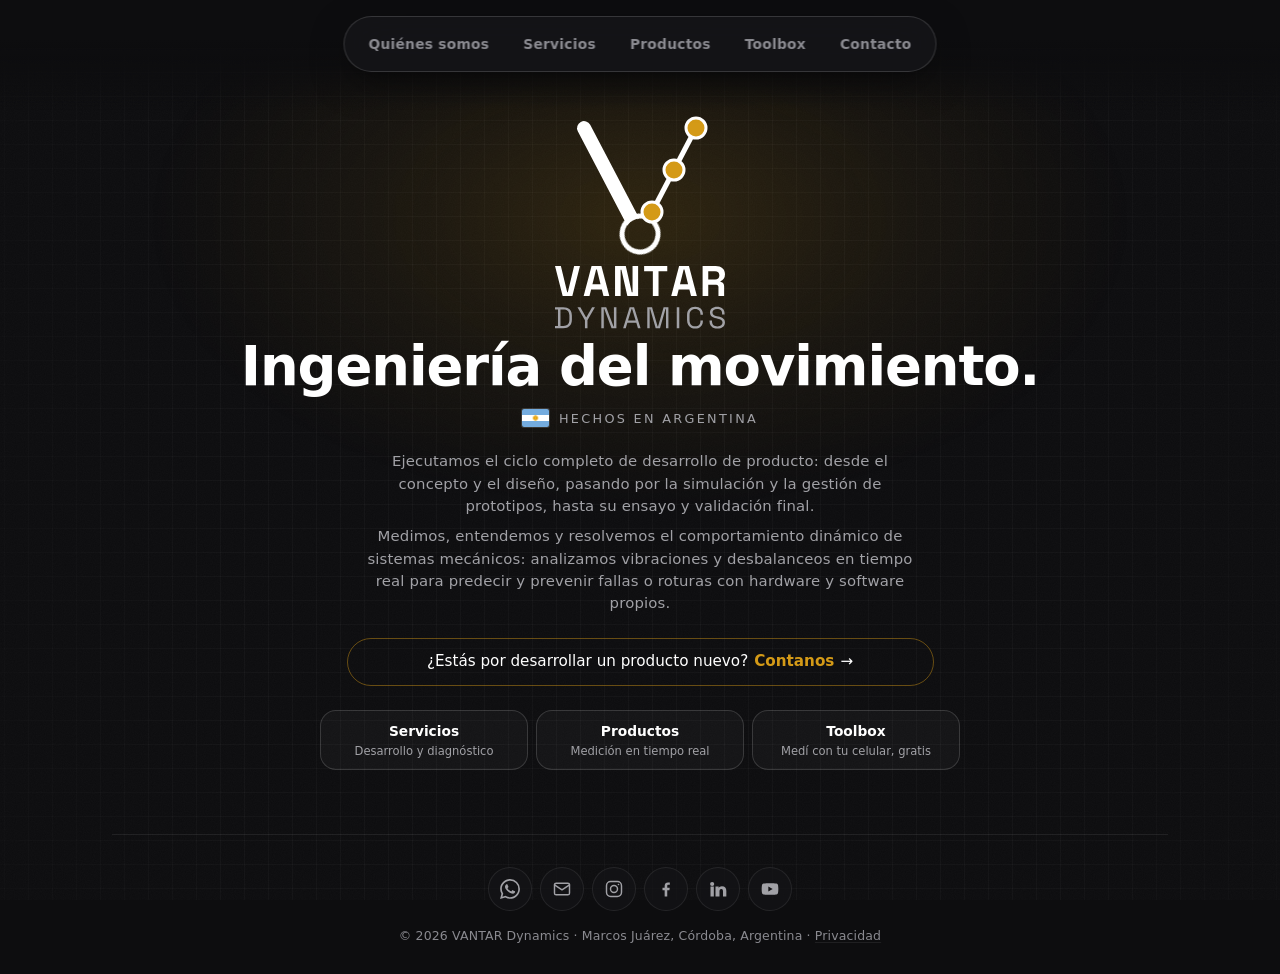
<file: index.html>
<!DOCTYPE html>
<html lang="es">
<head>
  <meta charset="UTF-8" />
  <meta name="viewport" content="width=device-width, initial-scale=1.0, viewport-fit=cover" />
  <title>VANTAR Dynamics — Ingeniería del Movimiento</title>
  <meta name="description" content="VANTAR Dynamics: desarrollo de producto de punta a punta (concepto, diseño, simulación CAE, prototipos, ensayo y validación) y análisis de vibraciones y desbalanceos en tiempo real para prevenir fallas, con hardware y software propios. Para maquinaria agrícola e industria. Desarrolladores de BalanSense y VibraSense." />
  <meta name="theme-color" content="#0d0d0f" />
  <meta name="color-scheme" content="dark" />

  <!-- Open Graph -->
  <meta property="og:type" content="website" />
  <meta property="og:title" content="VANTAR Dynamics" />
  <meta property="og:description" content="Ingeniería del movimiento. Hechos en Argentina." />
  <meta property="og:url" content="https://vantardynamics.com/" />
  <meta property="og:site_name" content="VANTAR Dynamics" />
  <meta property="og:locale" content="es_AR" />
  <meta property="og:image" content="https://vantardynamics.com/assets/og-image.png" />
  <meta property="og:image:width" content="1200" />
  <meta property="og:image:height" content="630" />
  <meta name="twitter:card" content="summary_large_image" />
  <!-- Seguridad: solo corre el código del sitio y de los servicios que usa (estadísticas, formularios, informe del Toolbox). -->
  <meta http-equiv="Content-Security-Policy" content="default-src 'self'; script-src 'self' https://static.cloudflareinsights.com https://www.clarity.ms https://scripts.clarity.ms https://challenges.cloudflare.com; style-src 'self' 'unsafe-inline' https://fonts.googleapis.com; font-src 'self' https://fonts.gstatic.com; img-src 'self' data: blob: https://*.clarity.ms https://c.bing.com; connect-src 'self' https://formspree.io https://script.google.com https://script.googleusercontent.com https://cloudflareinsights.com https://*.clarity.ms; frame-src https://challenges.cloudflare.com; worker-src 'self'; object-src 'none'; base-uri 'self'; form-action 'self' https://formspree.io" />
  <link rel="canonical" href="https://vantardynamics.com/" />
  <script type="application/ld+json">
  {
    "@context": "https://schema.org",
    "@type": "Organization",
    "name": "VANTAR Dynamics",
    "url": "https://vantardynamics.com/",
    "logo": "https://vantardynamics.com/assets/apple-touch-icon.png",
    "slogan": "Ingeniería del movimiento.",
    "email": "contacto@vantardynamics.com",
    "telephone": "+54 9 3472 541798",
    "founder": { "@type": "Person", "name": "Alejandro Guillermo Gassmann" },
    "address": { "@type": "PostalAddress", "addressLocality": "Marcos Juárez", "addressRegion": "Córdoba", "postalCode": "2580", "addressCountry": "AR" },
    "sameAs": [
      "https://www.instagram.com/vantardynamics/",
      "https://www.facebook.com/vantardynamics",
      "https://www.linkedin.com/company/vantardynamics/",
      "https://www.youtube.com/@VANTARDynamics"
    ]
  }
  </script>

  <link rel="icon" type="image/svg+xml" href="./assets/favicon.svg" />
  <link rel="apple-touch-icon" href="./assets/apple-touch-icon.png" />
  <link rel="manifest" href="./manifest.webmanifest" />

  <!-- Fonts: Space Grotesk (única familia de la marca V-Telemetry) -->
  <link rel="preconnect" href="https://fonts.googleapis.com" />
  <link rel="preconnect" href="https://fonts.gstatic.com" crossorigin />
  <link href="https://fonts.googleapis.com/css2?family=Space+Grotesk:wght@400;500;600;700&display=swap" rel="stylesheet" />

  <link rel="stylesheet" href="./styles/tokens.css" />
  <link rel="stylesheet" href="./styles/base.css" />
  <link rel="stylesheet" href="./styles/hero.css" />
  <link rel="stylesheet" href="./styles/components.css" />
  <link rel="stylesheet" href="./styles/responsive.css" />
  <link rel="stylesheet" href="./styles/toolbox.css" />
</head>
<body data-vista="home">
  <div class="estela" aria-hidden="true"></div>
  <svg width="0" height="0" style="position:absolute" aria-hidden="true">
    <symbol id="flag-ar" viewBox="0 0 30 20">
      <rect width="30" height="20" fill="#74ACDF"/>
      <rect y="6.667" width="30" height="6.667" fill="#FFFFFF"/>
      <g transform="translate(15 10)" fill="#F6B40E">
        <rect x="-0.35" y="-3.3" width="0.7" height="1.5" transform="rotate(0.0)"/><rect x="-0.35" y="-3.3" width="0.7" height="1.5" transform="rotate(22.5)"/><rect x="-0.35" y="-3.3" width="0.7" height="1.5" transform="rotate(45.0)"/><rect x="-0.35" y="-3.3" width="0.7" height="1.5" transform="rotate(67.5)"/><rect x="-0.35" y="-3.3" width="0.7" height="1.5" transform="rotate(90.0)"/><rect x="-0.35" y="-3.3" width="0.7" height="1.5" transform="rotate(112.5)"/><rect x="-0.35" y="-3.3" width="0.7" height="1.5" transform="rotate(135.0)"/><rect x="-0.35" y="-3.3" width="0.7" height="1.5" transform="rotate(157.5)"/><rect x="-0.35" y="-3.3" width="0.7" height="1.5" transform="rotate(180.0)"/><rect x="-0.35" y="-3.3" width="0.7" height="1.5" transform="rotate(202.5)"/><rect x="-0.35" y="-3.3" width="0.7" height="1.5" transform="rotate(225.0)"/><rect x="-0.35" y="-3.3" width="0.7" height="1.5" transform="rotate(247.5)"/><rect x="-0.35" y="-3.3" width="0.7" height="1.5" transform="rotate(270.0)"/><rect x="-0.35" y="-3.3" width="0.7" height="1.5" transform="rotate(292.5)"/><rect x="-0.35" y="-3.3" width="0.7" height="1.5" transform="rotate(315.0)"/><rect x="-0.35" y="-3.3" width="0.7" height="1.5" transform="rotate(337.5)"/>
        <circle r="1.9" stroke="#85340A" stroke-width="0.25"/>
      </g>
    </symbol>
  </svg>

  <main class="app">

    <!-- ============================ TAB 1: HOME ============================ -->
    <section id="view-home" class="view is-active" aria-label="Inicio">
      <header class="hero">
        <div class="brandmark">
          <div class="iso" aria-hidden="true">
            <svg viewBox="0 0 100 88" fill="none"><defs><clipPath id="hero-clip"><path d="M18.900 23.624L43.556 70.695A7.75 7.75 0 0 1 49.657 67.258L25.100 20.376A3.5 3.5 0 0 0 18.900 23.624Z"/></clipPath></defs><line class="vd-bar" x1="19.2" y1="16.7" x2="47.1" y2="70.0" stroke="#FFFFFF" stroke-width="8" pathLength="1" clip-path="url(#hero-clip)"/><circle class="vd-ring" cx="50" cy="75" r="9" fill="none" stroke="#FFFFFF" stroke-width="2.5" pathLength="1" transform="rotate(-118 50 75)"/><line class="vd-data" x1="78" y1="22" x2="56" y2="64" stroke="#FFFFFF" stroke-width="2.5" pathLength="1"/><circle class="vd-node vd-n1" cx="78" cy="22" r="5" fill="#D49A17" stroke="#FFFFFF" stroke-width="1.5"/><circle class="vd-node vd-n2" cx="67" cy="43" r="5" fill="#D49A17" stroke="#FFFFFF" stroke-width="1.5"/><circle class="vd-node vd-n3" cx="56" cy="64" r="5" fill="#D49A17" stroke="#FFFFFF" stroke-width="1.5"/></svg>
          </div>
          <svg class="word" viewBox="0.360 0 79.280 29.3" role="img" aria-label="VANTAR Dynamics"><path d="M3.92 14.0H8.44L12.0 0.0H9.28L6.32 12.3H6.04L3.08 0.0H0.36Z M13.719999999999999 14.0H16.439999999999998L17.2 10.92H22.2L22.96 14.0H25.68L22.0 0.0H17.4ZM17.82 8.48 19.52 1.6600000000000001H19.88L21.58 8.48Z M28.36 14.0H30.96V1.799999999999999H31.32L34.1 14.0H39.12V0.0H36.519999999999996V12.2H36.16L33.379999999999995 0.0H28.36Z M46.0 14.0H48.64V2.4000000000000004H52.72V0.0H41.919999999999995V2.4000000000000004H46.0Z M54.559999999999995 14.0H57.279999999999994L58.03999999999999 10.92H63.03999999999999L63.8 14.0H66.52L62.839999999999996 0.0H58.239999999999995ZM58.66 8.48 60.36 1.6600000000000001H60.72L62.419999999999995 8.48Z M69.19999999999999 14.0H71.83999999999999V8.719999999999999H75.52C76.3 8.719999999999999 76.6 9.16 76.6 9.8V14.0H79.24V9.42C79.24 8.3 78.61999999999999 7.58 77.56 7.52V7.16C78.74 6.68 79.64 5.66 79.64 3.9800000000000004V3.74C79.64 1.4800000000000004 77.89999999999999 0.0 75.28 0.0H69.19999999999999ZM71.83999999999999 6.32V2.4000000000000004H75.0C76.28 2.4000000000000004 77.0 3.1400000000000006 77.0 4.26V4.459999999999999C77.0 5.58 76.24 6.32 75.0 6.32Z" fill="#FFFFFF"/><path d="M0.36 29.0H4.182C6.758 29.0 8.228 27.726 8.228 25.009999999999998V23.189999999999998C8.228 20.488 6.758 19.2 4.182 19.2H0.36V20.25H1.7320000000000002V27.95H0.36ZM2.908 27.936V20.278H4.182C6.072 20.278 7.066 21.16 7.066 23.148V25.066C7.066 27.04 6.072 27.936 4.182 27.936Z M14.3222 29.0H15.4982V25.262L18.9842 19.2H17.6402L15.0082 23.89H14.8122L12.1802 19.2H10.8362L14.3222 25.262Z M21.956400000000002 29.0H23.1184V19.927999999999997H23.314400000000003L26.7164 29.0H28.998400000000004V19.2H27.8364V28.258H27.654400000000003L24.238400000000002 19.2H21.956400000000002Z M32.138600000000004 29.0H33.3566L34.1126 26.522H38.284600000000005L39.040600000000005 29.0H40.2586L37.2346 19.2H35.162600000000005ZM34.4206 25.458 36.1006 19.914H36.296600000000005L37.976600000000005 25.458Z M43.3848 29.0H44.5188V19.97H44.714800000000004L47.3048 29.0H49.3348L51.924800000000005 19.97H52.1208V29.0H53.2548V19.2H51.0148L48.4108 28.258H48.2288L45.6248 19.2H43.3848Z M57.150999999999996 29.0H58.327V19.2H57.150999999999996Z M65.76520000000001 29.196C68.0752 29.196 69.3632 27.81 69.3632 25.584V25.402H68.2012V25.626C68.2012 27.096 67.4312 28.146 65.76520000000001 28.146C64.0992 28.146 63.1192 27.068 63.1192 25.248V22.951999999999998C63.1192 21.131999999999998 64.0992 20.054000000000002 65.76520000000001 20.054000000000002C67.4312 20.054000000000002 68.2012 21.104 68.2012 22.573999999999998V22.686H69.3632V22.616C69.3632 20.39 68.0752 19.003999999999998 65.76520000000001 19.003999999999998C63.4412 19.003999999999998 61.943200000000004 20.39 61.943200000000004 22.98V25.22C61.943200000000004 27.81 63.4412 29.196 65.76520000000001 29.196Z M76.1294 29.196C78.2574 29.196 79.6434 28.062 79.6434 26.326C79.6434 24.604 78.3134 23.96 76.6194 23.567999999999998L75.8914 23.386C74.5894 23.064 73.8194 22.714 73.8194 21.664C73.8194 20.613999999999997 74.6594 20.026 75.9614 20.026C77.30539999999999 20.026 78.2854 20.613999999999997 78.2854 22.028V22.616H79.4474V22.028C79.4474 20.026 77.9354 19.003999999999998 75.9614 19.003999999999998C73.9874 19.003999999999998 72.6574 20.026 72.6574 21.678C72.6574 23.33 73.8334 24.002 75.5694 24.422L76.2974 24.604C77.6134 24.912 78.4814 25.276 78.4814 26.354C78.4814 27.404 77.6554 28.174 76.1294 28.174C74.6314 28.174 73.5814 27.404 73.5814 25.766V25.472H72.4194V25.766C72.4194 28.062 73.9874 29.196 76.1294 29.196Z" fill="#A1A1A6"/></svg>
        </div>
        <h1 class="slogan">Ingeniería del movimiento.</h1>
        <p class="hecho-ar"><svg class="flag" viewBox="0 0 30 20" role="img" aria-label="Bandera argentina"><use href="#flag-ar"/></svg><span>Hechos en Argentina</span></p>
        <p class="lead">Ejecutamos el ciclo completo de desarrollo de producto: desde el concepto y el diseño, pasando por la simulación y la gestión de prototipos, hasta su ensayo y validación final.</p>
        <p class="lead lead-2">Medimos, entendemos y resolvemos el comportamiento dinámico de sistemas mecánicos: analizamos vibraciones y desbalanceos en tiempo real para predecir y prevenir fallas o roturas con hardware y software propios.</p>
        <button class="cta-texto" data-go="contact"><em class="cta-q" id="cta-q" aria-live="polite">¿Estás por desarrollar un producto nuevo?</em> <span>Contanos</span> →</button>
        <nav class="caminos" aria-label="Qué hacemos">
          <button class="camino" data-go="services"><b>Servicios</b><span>Desarrollo y diagnóstico</span></button>
          <button class="camino" data-go="products"><b>Productos</b><span>Medición en tiempo real</span></button>
          <button class="camino" data-go="tools"><b>Toolbox</b><span>Medí con tu celular, gratis</span></button>
        </nav>
      </header>
    </section>

    <!-- ========================== TAB: QUIÉNES SOMOS ====================== -->
    <section id="view-about" class="view" aria-label="Quiénes somos">
      <div class="section">
        <div class="sec-head" style="margin-top:var(--s-7)">
          <span class="eyebrow">Quiénes somos</span>
          <h2>Quien mide,<br />también resuelve.</h2>
        </div>
        <div class="card card-pad stack about">
          <p>VANTAR Dynamics es una firma de ingeniería argentina fundada por Alejandro Guillermo Gassmann. Desarrollamos productos de punta a punta, del concepto a la validación, y analizamos el comportamiento dinámico de las máquinas: vibraciones, desbalanceos y fallas.</p>
          <p>Trabajamos en dos frentes. Hacemos ingeniería a medida —desarrollo de producto y diagnóstico de vibraciones— para fabricantes de maquinaria agrícola y plantas con equipos rotantes, y desarrollamos nuestros propios instrumentos y software: BalanSense y VibraSense.</p>
          <p>Quien atiende tu consulta es quien va a medir tu máquina. Esa cercanía es parte de cómo trabajamos.</p>
        </div>
      </div>

      <div class="section">
        <div class="sec-head">
          <span class="eyebrow">Industria nacional</span>
          <h2>Ingeniería argentina,<br />para la industria argentina.</h2>
        </div>
        <div class="card card-pad nac">
          <div class="nac-flag"><svg class="flag" viewBox="0 0 30 20" role="img" aria-label="Bandera argentina"><use href="#flag-ar"/></svg></div>
          <ul class="nac-list">
            <li><b>Desarrollado en Argentina.</b> Desarrollamos acá el software de todos nuestros productos y el hardware de BalanSense y VibraSense HF.</li>
            <li><b>Atención directa, en español.</b> Sin intermediarios ni soporte del otro lado del mundo.</li>
            <li><b>Conocemos la industria local.</b> Maquinaria agrícola, plantas y talleres de acá, con sus condiciones reales de trabajo.</li>
            <li><b>Conocimiento que se queda en el país.</b> Queremos que medir, diagnosticar y balancear deje de depender de equipos y servicios importados.</li>
          </ul>
        </div>
      </div>

      <div class="section">
        <div class="sec-head">
          <span class="eyebrow">Confidencialidad</span>
          <h2>Lo que medimos en tu planta,<br />queda en tu planta.</h2>
        </div>
        <div class="card card-pad stack confid">
          <p>Cada medición, cada diseño y cada resultado es información del cliente. Por eso no publicamos nombres de clientes, fotos de sus equipos ni datos de sus proyectos.</p>
          <p class="note">Si lo necesitás, firmamos un acuerdo de confidencialidad antes de la primera visita.</p>
        </div>
      </div>

      <div class="section siguiente">
        <p>¿Tenés un caso para contarnos?</p>
        <div class="controls">
          <button class="btn btn-primary btn-sm" data-go="contact">Contanos tu caso</button>
          <button class="btn btn-ghost btn-sm" data-go="services">Ver servicios</button>
        </div>
      </div>

    </section>

    <!-- ========================== TAB: SERVICIOS ========================== -->
    <section id="view-services" class="view" aria-label="Servicios">
      <div class="section">
        <div class="sec-head" style="margin-top:var(--s-7)">
          <span class="eyebrow">Qué hacemos</span>
          <h2>Del concepto a la validación,<br />de la medición al diagnóstico.</h2>
        </div>
        <div class="svc-bloque">
          <ul class="svc-lista">
          <li class="svc-fila"><svg class="svc-ico" viewBox="0 0 24 24" fill="none" stroke="currentColor" stroke-width="1.75" stroke-linecap="round" stroke-linejoin="round" aria-hidden="true"><path d="M4 20 20 4"/><path d="M14.5 4H20v5.5"/><rect x="3" y="13" width="8" height="8" rx="1"/><path d="M13 20h7M20 13v7"/></svg><div><h3>Desarrollo de producto</h3><p>Llevamos tu producto por el ciclo completo: concepto, diseño, simulación, gestión de prototipos, ensayo y validación final.</p></div></li>
          <li class="svc-fila"><svg class="svc-ico" viewBox="0 0 24 24" fill="none" stroke="currentColor" stroke-width="1.75" stroke-linecap="round" stroke-linejoin="round" aria-hidden="true"><path d="M12 3 20 7.5v9L12 21l-8-4.5v-9L12 3Z"/><path d="M12 12 20 7.5M12 12 4 7.5M12 12v9"/><path d="M8 5.2 16 9.8M16 5.2 8 9.8" opacity=".55"/></svg><div><h3>Simulación CAE</h3><p>Validamos un diseño en la computadora antes de fabricar el prototipo: análisis estructural, dinámico y de fatiga.</p></div></li>
          <li class="svc-fila"><svg class="svc-ico" viewBox="0 0 24 24" fill="none" stroke="currentColor" stroke-width="1.75" stroke-linecap="round" stroke-linejoin="round" aria-hidden="true"><rect x="5" y="7" width="14" height="10" rx="2"/><path d="M8 12h1.5l1.2-2.5 2 5 1.3-2.5H16"/><path d="M9 7V4M15 7V4M9 20v-3M15 20v-3"/></svg><div><h3>Instrumentación y ensayos</h3><p>Diseñamos sistemas de medición a medida para ensayar prototipos y ver qué hace realmente un equipo mientras trabaja.</p></div></li>
          <li class="svc-fila"><svg class="svc-ico" viewBox="0 0 24 24" fill="none" stroke="currentColor" stroke-width="1.75" stroke-linecap="round" stroke-linejoin="round" aria-hidden="true"><path d="M2 12h2.5l1.5-5 2.5 10 2.5-12 2.5 14 2.5-10 1.5 3H22"/></svg><div><h3>Vibraciones y balanceo</h3><p>Analizamos vibraciones en tiempo real para anticipar fallas y roturas: desbalanceo, desalineación, resonancias y fallas incipientes en máquinas y estructuras. Balanceamos rotores y ejes en el lugar, sin desmontarlos.</p></div></li>
          </ul>
          <figure class="lamina"><svg class="lamina-dibujo" xmlns="http://www.w3.org/2000/svg" viewBox="0 0 800 420" role="img"><title>Espectro de vibraciones</title><path d="M70 360H760M70 360V50" stroke="#FFFFFF" stroke-opacity=".35" stroke-width="1.5" fill="none"/><path d="M154.1 360v6" stroke="#FFFFFF" stroke-opacity=".35"/><path d="M238.3 360v6" stroke="#FFFFFF" stroke-opacity=".35"/><path d="M322.4 360v6" stroke="#FFFFFF" stroke-opacity=".35"/><path d="M406.6 360v6" stroke="#FFFFFF" stroke-opacity=".35"/><path d="M490.7 360v6" stroke="#FFFFFF" stroke-opacity=".35"/><path d="M574.9 360v6" stroke="#FFFFFF" stroke-opacity=".35"/><path d="M659.0 360v6" stroke="#FFFFFF" stroke-opacity=".35"/><path d="M743.2 360v6" stroke="#FFFFFF" stroke-opacity=".35"/><polyline points="74.0,354.0 81.0,350.4 88.0,347.7 95.0,346.5 102.0,347.1 109.0,349.1 116.0,350.4 123.0,348.4 130.0,347.7 137.0,348.5 144.0,350.2 151.0,351.7 158.0,350.3 165.0,347.5 172.0,346.1 179.0,346.5 186.0,348.5 193.0,351.7 200.0,350.3 207.0,349.3 214.0,348.4 221.0,348.3 228.0,349.6 235.0,350.6 242.0,347.9 249.0,346.4 256.0,346.6 263.0,348.5 270.0,351.7 277.0,352.6 284.0,349.3 291.0,347.3 298.0,346.9 305.0,348.1 312.0,350.5 319.0,349.0 326.0,347.5 333.0,347.4 340.0,349.0 347.0,351.4 354.0,352.4 361.0,349.0 368.0,346.7 375.0,346.1 382.0,347.2 389.0,349.8 396.0,350.7 403.0,349.2 410.0,348.8 417.0,348.6 424.0,349.3 431.0,351.0 438.0,349.2 445.0,346.9 452.0,346.1 459.0,347.1 466.0,349.6 473.0,352.9 480.0,351.2 487.0,348.6 494.0,347.2 501.0,347.6 508.0,349.4 515.0,350.0 522.0,347.8 529.0,346.9 536.0,347.6 543.0,349.9 550.0,352.8 557.0,351.0 564.0,348.0 571.0,346.4 578.0,346.5 585.0,348.3 592.0,351.2 599.0,349.4 606.0,348.3 613.0,348.6 620.0,349.3 627.0,350.5 634.0,351.0 641.0,348.0 648.0,346.3 655.0,346.2 662.0,347.9 669.0,351.0 676.0,351.4 683.0,350.1 690.0,348.2 697.0,347.6 704.0,348.6 711.0,350.8 718.0,348.7 725.0,346.9 732.0,346.7 739.0,348.2 746.0,351.1 753.0,353.3 760.0,349.8 767.0,347.3" stroke="#6E6E73" stroke-width="1.2" fill="none"/><path d="M154.1 360V60.0" stroke="#D49A17" stroke-width="4" stroke-linecap="round"/><text x="164.1" y="66.0" fill="#D49A17" font-family="Space Grotesk" font-size="28.8" font-weight="700">1X</text><path d="M238.3 360V246.0" stroke="#FFFFFF" stroke-width="3" stroke-linecap="round"/><text x="248.3" y="252.0" fill="#FFFFFF" font-family="Space Grotesk" font-size="28.8" font-weight="700">2X</text><path d="M322.4 360V294.0" stroke="#FFFFFF" stroke-width="3" stroke-linecap="round"/><text x="332.4" y="300.0" fill="#FFFFFF" font-family="Space Grotesk" font-size="28.8" font-weight="700">3X</text><path d="M406.6 360V324.0" stroke="#FFFFFF" stroke-width="3" stroke-linecap="round"/><path d="M541.2 360V336.0" stroke="#FFFFFF" stroke-width="3" stroke-linecap="round"/><path d="M684.3 360V330.0" stroke="#FFFFFF" stroke-width="3" stroke-linecap="round"/><text x="600" y="394" fill="#6E6E73" font-family="Space Grotesk" font-size="22.4" letter-spacing="1.5">FRECUENCIA (Hz)</text><text x="62" y="38" fill="#6E6E73" font-family="Space Grotesk" font-size="22.4" letter-spacing="1.5">mm/s</text></svg><figcaption>Espectro de vibraciones: el pico en 1X delata el desbalanceo · ilustrativo</figcaption></figure>
        </div>
      </div>

      <div class="section">
        <div class="sec-head">
          <span class="eyebrow">Cómo trabajamos</span>
          <h2>Cuatro pasos,<br />de tu consulta a la solución.</h2>
        </div>
        <ol class="pasos">
          <li><span class="paso-n">1</span><div><h3>Nos contás el caso</h3><p>Qué equipo o producto, qué pasa y qué necesitás resolver.</p></div><span class="paso-ic"><svg viewBox="0 0 24 24" fill="none" stroke="currentColor" stroke-width="1.75" stroke-linecap="round" stroke-linejoin="round" aria-hidden="true"><rect x="3" y="5" width="18" height="14" rx="2"/><path d="m3 7 9 6 9-6"/></svg></span></li>
          <li><span class="paso-n">2</span><div><h3>Medimos o simulamos</h3><p>En el lugar, con la máquina trabajando, o en la computadora antes de fabricar.</p></div><span class="paso-ic"><svg viewBox="0 0 24 24" fill="none" stroke="currentColor" stroke-width="1.75" stroke-linecap="round" stroke-linejoin="round" aria-hidden="true"><rect x="5" y="7" width="14" height="10" rx="2"/><path d="M8 12h1.5l1.2-2.5 2 5 1.3-2.5H16"/><path d="M9 7V4M15 7V4M9 20v-3M15 20v-3"/></svg></span></li>
          <li><span class="paso-n">3</span><div><h3>Analizamos</h3><p>Buscamos la causa o validamos el diseño con los datos.</p></div><span class="paso-ic"><svg viewBox="0 0 24 24" fill="none" stroke="currentColor" stroke-width="1.75" stroke-linecap="round" stroke-linejoin="round" aria-hidden="true"><path d="M3 20h18"/><path d="M6 20v-6M9.5 20V6M13 20v-9M16.5 20v-4M20 20v-2"/></svg></span></li>
          <li><span class="paso-n">4</span><div><h3>Informe y propuesta</h3><p>Te entregamos los resultados y qué hacer con ellos.</p></div><span class="paso-ic"><svg viewBox="0 0 24 24" fill="none" stroke="currentColor" stroke-width="1.75" stroke-linecap="round" stroke-linejoin="round" aria-hidden="true"><path d="M6 3h8l4 4v14H6Z"/><path d="M14 3v4h4"/><path d="M9.5 17v-3M12 17v-5M14.5 17v-2"/></svg></span></li>
        </ol>
      </div>

      <div class="section">
        <div class="sec-head">
          <span class="eyebrow">Para quién</span>
          <h2>Máquinas que giran,<br />datos que importan.</h2>
        </div>
        <div class="card card-pad stack">
          <p class="lead" style="font-size:.95rem">Fabricantes de maquinaria agrícola, empresas industriales y plantas con equipos rotantes que necesitan desarrollar un producto nuevo, o medir, diagnosticar y validar el comportamiento dinámico de sus equipos.</p>
          <div class="chiprow">
            <span class="chip">Motores</span>
            <span class="chip">Bombas</span>
            <span class="chip">Ventiladores</span>
            <span class="chip">Compresores</span>
            <span class="chip">Ejes y rodillos</span>
            <span class="chip">Maquinaria agrícola</span>
            <span class="chip">Estructuras</span>
          </div>
        </div>
      </div>

      <div class="section siguiente">
        <p>¿Tu equipo vibra, se rompe o está en desarrollo?</p>
        <div class="controls">
          <button class="btn btn-primary btn-sm" data-go="contact">Contanos tu caso</button>
          <button class="btn btn-ghost btn-sm" data-go="products">Ver productos</button>
        </div>
      </div>

    </section>

    <!-- ========================== TAB: PRODUCTS ============================ -->
    <section id="view-products" class="view" aria-label="Productos">
      <div class="section">
        <div class="sec-head" style="margin-top:var(--s-7)">
          <span class="eyebrow">Productos propios</span>
          <h2>Instrumentos propios,<br />pensados para el campo.</h2>
          <p class="lead" style="margin-top:var(--s-3);font-size:.92rem">Instrumentos portátiles para analizar vibraciones y desbalanceos en tiempo real, con software propio, multiplataforma y con exportación de datos. BalanSense y VibraSense HF se diseñan y fabrican en Argentina.</p>
        </div>

        <article id="prod-balansense" class="card card-pad prod-detail">
                    <span class="eyebrow">Balanceo dinámico</span>
          <h3 class="prod-name">BalanSense</h3>
          <figure class="lamina"><svg class="lamina-dibujo" xmlns="http://www.w3.org/2000/svg" viewBox="0 0 800 440" role="img"><title>Balanceo en dos planos</title><g stroke="#FFFFFF" stroke-opacity=".5" stroke-width="1.2" fill="none"><path d="M410 318V350M560 318V350M410 340H560"/><path d="M419 335l-9 5 9 5M551 335l9 5-9 5"/></g><path d="M20 200H790" stroke="#FFFFFF" stroke-opacity=".22" stroke-width="1" stroke-dasharray="14 5 3 5"/><rect x="28" y="138" width="112" height="124" rx="10" stroke="#FFFFFF" stroke-width="2.2" fill="#0D0D0F"/><path d="M46 148 V252" stroke="#FFFFFF" stroke-opacity=".3" stroke-width="1.2"/><path d="M58 148 V252" stroke="#FFFFFF" stroke-opacity=".3" stroke-width="1.2"/><path d="M70 148 V252" stroke="#FFFFFF" stroke-opacity=".3" stroke-width="1.2"/><path d="M82 148 V252" stroke="#FFFFFF" stroke-opacity=".3" stroke-width="1.2"/><path d="M94 148 V252" stroke="#FFFFFF" stroke-opacity=".3" stroke-width="1.2"/><path d="M106 148 V252" stroke="#FFFFFF" stroke-opacity=".3" stroke-width="1.2"/><path d="M118 148 V252" stroke="#FFFFFF" stroke-opacity=".3" stroke-width="1.2"/><path d="M130 148 V252" stroke="#FFFFFF" stroke-opacity=".3" stroke-width="1.2"/><path d="M40 262 L30 304 H138 L128 262" stroke="#FFFFFF" stroke-width="2.2" fill="#0D0D0F"/><rect x="140" y="178" width="26" height="44" rx="4" stroke="#FFFFFF" stroke-width="2" fill="#0D0D0F"/><rect x="166" y="191" width="600" height="18" rx="4" stroke="#FFFFFF" stroke-width="2.2" fill="#0D0D0F"/><path d="M204 304 L220 222 H280 L296 304 Z" stroke="#FFFFFF" stroke-width="2.2" fill="#0D0D0F"/><rect x="212" y="170" width="76" height="56" rx="14" stroke="#FFFFFF" stroke-width="2.2" fill="#0D0D0F"/><circle cx="250" cy="200" r="15" stroke="#FFFFFF" stroke-opacity=".5" stroke-width="1.4" fill="none"/><path d="M180 304 H320" stroke="#FFFFFF" stroke-width="2.2"/><circle cx="216" cy="296" r="3" fill="none" stroke="#FFFFFF" stroke-opacity=".6"/><circle cx="284" cy="296" r="3" fill="none" stroke="#FFFFFF" stroke-opacity=".6"/><path d="M644 304 L660 222 H720 L736 304 Z" stroke="#FFFFFF" stroke-width="2.2" fill="#0D0D0F"/><rect x="652" y="170" width="76" height="56" rx="14" stroke="#FFFFFF" stroke-width="2.2" fill="#0D0D0F"/><circle cx="690" cy="200" r="15" stroke="#FFFFFF" stroke-opacity=".5" stroke-width="1.4" fill="none"/><path d="M620 304 H760" stroke="#FFFFFF" stroke-width="2.2"/><circle cx="656" cy="296" r="3" fill="none" stroke="#FFFFFF" stroke-opacity=".6"/><circle cx="724" cy="296" r="3" fill="none" stroke="#FFFFFF" stroke-opacity=".6"/><rect x="395" y="96" width="30" height="208" rx="6" stroke="#FFFFFF" stroke-width="2.4" fill="#0D0D0F"/><circle cx="410" cy="122.0" r="3.2" fill="none" stroke="#FFFFFF" stroke-opacity=".6" stroke-width="1.2"/><circle cx="410" cy="148.0" r="3.2" fill="none" stroke="#FFFFFF" stroke-opacity=".6" stroke-width="1.2"/><circle cx="410" cy="252.0" r="3.2" fill="none" stroke="#FFFFFF" stroke-opacity=".6" stroke-width="1.2"/><circle cx="410" cy="278.0" r="3.2" fill="none" stroke="#FFFFFF" stroke-opacity=".6" stroke-width="1.2"/><circle cx="410" cy="108" r="8" fill="#D49A17"/><rect x="545" y="96" width="30" height="208" rx="6" stroke="#FFFFFF" stroke-width="2.4" fill="#0D0D0F"/><circle cx="560" cy="122.0" r="3.2" fill="none" stroke="#FFFFFF" stroke-opacity=".6" stroke-width="1.2"/><circle cx="560" cy="148.0" r="3.2" fill="none" stroke="#FFFFFF" stroke-opacity=".6" stroke-width="1.2"/><circle cx="560" cy="252.0" r="3.2" fill="none" stroke="#FFFFFF" stroke-opacity=".6" stroke-width="1.2"/><circle cx="560" cy="278.0" r="3.2" fill="none" stroke="#FFFFFF" stroke-opacity=".6" stroke-width="1.2"/><circle cx="560" cy="292" r="8" fill="#D49A17"/><rect x="241" y="154" width="18" height="16" rx="3" fill="#D49A17"/><path d="M250 150 V126" stroke="#D49A17" stroke-width="1.8"/><path d="M245 132 L250 124 L255 132" fill="none" stroke="#D49A17" stroke-width="1.8"/><rect x="681" y="154" width="18" height="16" rx="3" fill="#D49A17"/><path d="M690 150 V126" stroke="#D49A17" stroke-width="1.8"/><path d="M685 132 L690 124 L695 132" fill="none" stroke="#D49A17" stroke-width="1.8"/><rect x="722" y="38" width="32" height="24" rx="4" fill="#0D0D0F" stroke="#D49A17" stroke-width="2"/><circle cx="738" cy="50" r="5" fill="#D49A17"/><path d="M738 62 L750 191" stroke="#D49A17" stroke-width="1.6" stroke-dasharray="5 4"/><rect x="745" y="188" width="10" height="6" fill="#D49A17"/><text x="485" y="370" text-anchor="middle" fill="#A1A1A6" font-family="Space Grotesk" font-size="14" font-weight="500" letter-spacing="1.4">PLANOS DE CORRECCIÓN</text><text x="410" y="80" text-anchor="middle" fill="#6E6E73" font-family="Space Grotesk" font-size="13" font-weight="500" letter-spacing="1.4">PLANO 1</text><text x="560" y="80" text-anchor="middle" fill="#6E6E73" font-family="Space Grotesk" font-size="13" font-weight="500" letter-spacing="1.4">PLANO 2</text><text x="250" y="112" text-anchor="middle" fill="#D49A17" font-family="Space Grotesk" font-size="13" font-weight="500" letter-spacing="1.4">ACELERÓMETRO</text><text x="690" y="112" text-anchor="middle" fill="#D49A17" font-family="Space Grotesk" font-size="13" font-weight="500" letter-spacing="1.4">ACELERÓMETRO</text><text x="738" y="28" text-anchor="middle" fill="#D49A17" font-family="Space Grotesk" font-size="13" font-weight="500" letter-spacing="1.4">TACÓMETRO</text><text x="84" y="328" text-anchor="middle" fill="#A1A1A6" font-family="Space Grotesk" font-size="14" font-weight="500" letter-spacing="1.4">MOTOR</text><text x="250" y="328" text-anchor="middle" fill="#A1A1A6" font-family="Space Grotesk" font-size="14" font-weight="500" letter-spacing="1.4">DESCANSO 1</text><text x="690" y="328" text-anchor="middle" fill="#A1A1A6" font-family="Space Grotesk" font-size="14" font-weight="500" letter-spacing="1.4">DESCANSO 2</text><text x="434" y="112" text-anchor="start" fill="#6E6E73" font-family="Space Grotesk" font-size="12" font-weight="400" letter-spacing="0.4">masa de prueba</text></svg><figcaption>Balanceo en dos planos, con un sensor en cada descanso · ilustrativo</figcaption></figure>
          <p class="lead" style="font-size:.95rem">Balanceador dinámico portátil para balancear en el lugar: diagnostica y compensa vibraciones con la máquina en régimen de trabajo, sin desmontarla.</p>
          <ul class="spec-list">
            <li><span class="k">Balanceo</span><span class="v">1 y 2 planos (2 puntos de apoyo)</span></li>
            <li><span class="k">Uso</span><span class="v">En el lugar, en régimen real de trabajo</span></li>
            <li><span class="k">Software</span><span class="v">Propio, multiplataforma, con exportación de datos</span></li>
            <li><span class="k">Para</span><span class="v">Motores, ventiladores, bombas, ejes de maquinaria agrícola</span></li>
          </ul>
          <div class="controls" style="margin-top:0"><button class="btn btn-primary btn-sm" data-go="contact" data-motivo="Demostración de BalanSense">Pedí una demostración</button></div>
        </article>

        <article id="prod-vibrasense" class="card card-pad prod-detail">
          <span class="eyebrow">Medición de vibraciones</span>
          <h3 class="prod-name">VibraSense</h3>
          <figure class="lamina"><svg class="lamina-dibujo" xmlns="http://www.w3.org/2000/svg" viewBox="0 0 800 200" role="img"><title>Señal</title><polyline points="0,100.0 4,105.9 8,111.3 12,115.9 16,119.4 20,121.6 24,122.8 28,123.3 32,123.6 36,124.0 40,125.1 44,126.8 48,129.3 52,132.1 56,134.9 60,137.1 64,138.1 68,137.6 72,135.3 76,131.3 80,125.8 84,119.3 88,112.4 92,105.6 96,99.4 100,94.2 104,89.9 108,86.5 112,83.6 116,80.7 120,77.5 124,73.7 128,69.0 132,63.7 136,58.0 140,52.5 144,47.8 148,44.4 152,42.7 156,43.0 160,45.4 164,49.4 168,54.8 172,60.9 176,67.2 180,73.2 184,78.7 188,83.6 192,88.1 196,92.4 200,97.1 204,102.5 208,108.8 212,116.3 216,124.6 220,133.5 224,142.3 228,150.5 232,157.4 236,162.6 240,165.7 244,166.8 248,166.0 252,163.7 256,160.6 260,156.9 264,153.3 268,149.9 272,146.6 276,143.4 280,139.8 284,135.4 288,129.9 292,122.8 296,114.2 300,104.3 304,93.5 308,82.3 312,71.4 316,61.5 320,53.1 324,46.4 328,41.7 332,38.6 336,36.8 340,35.9 344,35.4 348,35.1 352,34.6 356,34.2 360,34.1 364,34.6 368,36.3 372,39.7 376,44.9 380,52.1 384,61.1 388,71.6 392,82.8 396,94.2 400,105.1 404,115.0 408,123.5 412,130.7 416,136.6 420,141.5 424,145.9 428,150.1 432,154.5 436,159.1 440,163.8 444,168.2 448,171.8 452,174.2 456,174.8 460,173.2 464,169.4 468,163.5 472,155.9 476,147.0 480,137.6 484,128.3 488,119.5 492,111.6 496,104.5 500,98.2 504,92.4 508,86.5 512,80.3 516,73.6 520,66.2 524,58.5 528,50.7 532,43.4 536,37.3 540,32.8 544,30.4 548,30.3 552,32.2 556,36.0 560,41.0 564,46.8 568,52.8 572,58.4 576,63.6 580,68.2 584,72.6 588,76.9 592,81.7 596,87.3 600,94.0 604,101.7 608,110.3 612,119.3 616,128.2 620,136.2 624,143.0 628,148.0 632,151.0 636,152.1 640,151.7 644,150.0 648,147.8 652,145.5 656,143.4 660,141.8 664,140.5 668,139.4 672,138.0 676,135.9 680,132.7 684,128.1 688,122.1 692,114.9 696,106.9 700,98.7 704,91.0 708,84.2 712,78.9 716,75.1 720,72.9 724,72.0 728,71.8 732,72.0 736,72.1 740,71.6 744,70.6 748,69.1 752,67.4 756,66.0 760,65.3 764,65.8 768,67.8 772,71.2 776,76.0 780,81.8 784,87.8 788,93.7 792,98.8 796,102.7 800,105.4" fill="none" stroke="#D49A17" stroke-width="2.5" stroke-linejoin="round"/></svg><figcaption>Señal de vibración registrada en campo · ilustrativo</figcaption></figure>
          <p class="lead" style="font-size:.95rem">Sensores inalámbricos para medir vibraciones, inclinación y movimiento en campo, sin cables ni instalación permanente. Guardan horas de ensayo en su memoria.</p>
          <ul class="spec-list">
            <li><span class="k">Medición</span><span class="v">Vibración hasta 100 Hz, inclinación y movimiento</span></li>
            <li><span class="k">Conexión</span><span class="v">Bluetooth, hasta 90 m</span></li>
            <li><span class="k">Registro</span><span class="v">Hasta 10 horas en su memoria</span></li>
            <li><span class="k">Software</span><span class="v">Propio, multiplataforma, con exportación de datos</span></li>
            <li><span class="k">Línea HF</span><span class="v">VibraSense HF, acelerómetro de alta frecuencia: hasta 800 Hz</span></li>
          </ul>
          <div class="controls" style="margin-top:0"><button class="btn btn-primary btn-sm" data-go="contact" data-motivo="Demostración de VibraSense">Pedí una demostración</button></div>
        </article>

        <div class="card card-pad stack">
          <h3>Desarrollos especiales</h3>
          <p class="note">¿Necesitás medir algo que estos instrumentos no cubren? Contanos qué y te respondemos con una propuesta. Si tenés un problema de vibraciones, también te ayudamos con consultoría.</p>
          <div class="controls">
            <button class="btn btn-primary btn-sm" data-go="contact">Contanos tu caso</button>
            <button class="btn btn-ghost btn-sm" data-go="tools">Probar el Toolbox</button>
          </div>
          <p class="note">El Toolbox usa los sensores de tu celular: no es VibraSense, pero funciona con el mismo principio.</p>
        </div>
      </div>
    </section>

    <!-- ============================ TAB 2: TOOLS =========================== -->
    <section id="view-tools" class="view" aria-label="Toolbox de ingeniería">
      <div class="section" id="toolbox-mount"><!-- src/toolbox --></div>
    </section>

    <!-- ============================ TAB 3: CONTACT ========================= -->
    <section id="view-contact" class="view" aria-label="Contacto">
      <div id="contact-mount" class="section"><!-- injected --></div>
    </section>

    <!-- ===================== PRIVACIDAD (enlace en el pie) ===================== -->
    <section id="view-privacy" class="view" aria-label="Privacidad">
      <div class="section">
        <div class="sec-head" style="margin-top:var(--s-7)">
          <span class="eyebrow">Privacidad</span>
          <h2>Tus datos,<br />solo para contestarte.</h2>
        </div>
        <div class="card card-pad stack legal">
          <p>Usamos lo que nos mandás únicamente para responderte. No vendemos ni cedemos datos a nadie.</p>

          <h3>Quién los recibe</h3>
          <p>VANTAR Dynamics, a cargo de Alejandro Guillermo Gassmann, Marcos Juárez, Córdoba, Argentina. Para cualquier consulta sobre tus datos: <a href="mailto:contacto@vantardynamics.com">contacto@vantardynamics.com</a>.</p>

          <h3>Formulario de Contacto</h3>
          <p>Nombre y empresa, mail, tema y lo que nos cuentes. Llega a nuestro mail a través de Formspree, el servicio que procesa el formulario.</p>

          <h3>Toolbox</h3>
          <p>Las mediciones se procesan en tu celular y el audio no se graba. La última medición y la cuenta de mediciones del mes quedan guardadas solo en tu navegador.</p>
          <p>Si pedís el informe por mail, recibimos tu nombre, empresa, rubro, mail, teléfono (si lo cargás) y la medición. El informe se envía por mail a vos y a VANTAR desde nuestra cuenta de Google y no queda en ninguna base de datos. Para evitar abusos, solo se guarda por un día una huella cifrada de tu mail, que no permite leerlo.</p>

          <h3>Estadísticas de visitas</h3>
          <p>Para saber qué secciones se usan y mejorar el sitio usamos Cloudflare Web Analytics, que cuenta visitas sin cookies, y Microsoft Clarity, que usa cookies y registra de forma anónima cómo se recorre la página (clics y desplazamiento). Clarity oculta lo que se escribe en los formularios.</p>

          <h3>Tus derechos</h3>
          <p>Podés pedirnos ver, corregir o borrar tus datos en cualquier momento escribiendo a <a href="mailto:contacto@vantardynamics.com">contacto@vantardynamics.com</a>. Es tu derecho según la Ley 25.326 de Protección de Datos Personales.</p>
          <p class="note">La Agencia de Acceso a la Información Pública, como órgano de control de la Ley 25.326, atiende las denuncias y reclamos de quienes consideren afectados sus derechos sobre sus datos personales.</p>
          <p class="note">Última actualización: 14 de octubre de 2026.</p>
        </div>
      </div>

      <div class="section siguiente">
        <p>¿Te quedó alguna duda?</p>
        <div class="controls">
          <button class="btn btn-primary btn-sm" data-go="contact">Escribinos</button>
          <button class="btn btn-ghost btn-sm" data-go="home">Volver al inicio</button>
        </div>
      </div>
    </section>
  </main>


  <!-- ===================== BARRA FLOTANTE INFERIOR ====================== -->
  <div class="nav-velo" aria-hidden="true"></div>
  <nav class="bottomnav" aria-label="Navegación principal">
    <button class="navbtn nav-logo" data-tab="home" aria-label="VANTAR Dynamics, ir al inicio"><svg viewBox="18.5 16.25 65.25 69" aria-hidden="true" fill="none"><defs><clipPath id="nav-clip"><path d="M18.900 23.624L43.556 70.695A7.75 7.75 0 0 1 49.657 67.258L25.100 20.376A3.5 3.5 0 0 0 18.900 23.624Z"/></clipPath></defs><line class="vd-bar" x1="19.2" y1="16.7" x2="47.1" y2="70.0" stroke="#FFFFFF" stroke-width="8" pathLength="1" clip-path="url(#nav-clip)"/><circle class="vd-ring" cx="50" cy="75" r="9" fill="none" stroke="#FFFFFF" stroke-width="2.5" pathLength="1" transform="rotate(-118 50 75)"/><line class="vd-data" x1="78" y1="22" x2="56" y2="64" stroke="#FFFFFF" stroke-width="2.5" pathLength="1"/><circle class="vd-node vd-n1" cx="78" cy="22" r="5" fill="#D49A17" stroke="#FFFFFF" stroke-width="1.5"/><circle class="vd-node vd-n2" cx="67" cy="43" r="5" fill="#D49A17" stroke="#FFFFFF" stroke-width="1.5"/><circle class="vd-node vd-n3" cx="56" cy="64" r="5" fill="#D49A17" stroke="#FFFFFF" stroke-width="1.5"/></svg></button>
    <button class="navbtn" data-tab="about" aria-label="Quiénes somos">
      <svg viewBox="0 0 24 24" fill="none" stroke="currentColor" stroke-linecap="round" stroke-linejoin="round" aria-hidden="true"><circle cx="12" cy="8" r="3.5"/><path d="M4.5 20c.9-3.8 3.9-6 7.5-6s6.6 2.2 7.5 6"/></svg>
      <span>Quiénes somos</span>
    </button>
    <button class="navbtn" data-tab="services" aria-label="Servicios">
      <svg viewBox="0 0 24 24" fill="none" stroke="currentColor" stroke-linecap="round" stroke-linejoin="round" aria-hidden="true"><path d="M4 7h10M18 7h2M4 17h4M12 17h8"/><circle cx="16" cy="7" r="2"/><circle cx="10" cy="17" r="2"/></svg>
      <span>Servicios</span>
    </button>
    <button class="navbtn" data-tab="products" aria-label="Productos">
      <svg viewBox="0 0 24 24" fill="none" stroke="currentColor" stroke-linecap="round" stroke-linejoin="round" aria-hidden="true"><circle cx="12" cy="12" r="8"/><circle cx="12" cy="12" r="2.5"/><path d="M12 4v3M12 17v3M4 12h3M17 12h3"/></svg>
      <span>Productos</span>
    </button>
    <button class="navbtn" data-tab="tools" aria-label="Toolbox">
      <svg viewBox="0 0 24 24" fill="none" stroke="currentColor" stroke-linecap="round" stroke-linejoin="round" aria-hidden="true"><path d="M14.7 6.3a4 4 0 0 0-5.4 5.4l-6 6 2 2 6-6a4 4 0 0 0 5.4-5.4l-2.3 2.3-2-2 2.3-2.3Z"/></svg>
      <span>Toolbox</span>
    </button>
    <button class="navbtn" data-tab="contact" aria-label="Contacto">
      <svg viewBox="0 0 24 24" fill="none" stroke="currentColor" stroke-linecap="round" stroke-linejoin="round" aria-hidden="true"><rect x="3" y="5" width="18" height="14" rx="2"/><path d="m3 7 9 6 9-6"/></svg>
      <span>Contacto</span>
    </button>
  </nav>

  <!-- ============================ MODAL ================================== -->
  <div class="modal" id="modal" aria-modal="true" role="dialog">
    <div class="modal-scrim" data-close></div>
    <div class="modal-sheet" id="modal-sheet" role="document">
      <div class="modal-grip"></div>
      <button class="modal-close" data-close aria-label="Cerrar">✕</button>
      <div id="modal-content"><!-- injected --></div>
    </div>
  </div>

  <!-- ===================== PERMISSION OVERLAY ============================ -->
  <div class="perm" id="perm" role="dialog" aria-modal="true">
    <div class="perm-card">
      <div class="ic" id="perm-ic"></div>
      <h3 id="perm-title" style="margin-bottom:var(--s-2)">Permiso requerido</h3>
      <p class="note" id="perm-msg" style="margin-bottom:var(--s-5)"></p>
      <div class="stack">
        <button class="btn btn-primary btn-block" id="perm-grant">Permitir acceso</button>
        <button class="btn btn-soft btn-block" id="perm-cancel">Ahora no</button>
      </div>
    </div>
  </div>

  <script type="module" src="./src/app.js"></script>
</body>
</html>
</file>
<file: styles/tokens.css>
/* ==========================================================================
   VANTAR Dynamics — Design Tokens
   V-Telemetry identity: near-black surfaces, industrial mustard accent,
   unified Space Grotesk technical type, blueprint grid.
   ========================================================================== */

:root {
  /* --- Dark surfaces --- */
  --cream:        #0d0d0f;       /* page background */
  --cream-2:      #151518;       /* glass card base */
  --cream-3:      #1f1f23;       /* secondary buttons / borders */
  --paper:        #0d0d0f;

  /* --- Text & greys --- */
  --ink:          #ffffff;       /* primary text & titles */
  --ink-soft:     #a1a1a6;       /* secondary text */
  --ink-faint:    #8a8a90;       /* texto chico: sube desde #6E6E73 para cumplir contraste 4,5:1 */
  --hairline:     rgba(255, 255, 255, 0.08);
  --hairline-2:   rgba(255, 255, 255, 0.15);

  /* --- Industrial mustard accent --- */
  --yellow:       #D49A17;
  --orange:       #D49A17;        /* legacy alias (project tags) */
  --orange-warm:  #E5A93C;
  --amber:        #FFCC00;

  /* --- Legacy accent aliases mapped to brand (kept so refs stay coherent) --- */
  --purple:       #D49A17;
  --purple-deep:  #9b6c0b;
  --violet:       #D49A17;

  /* --- Functional --- */
  --good:         #2f9e6f;
  --warn:         #e8a33d;
  --bad:          #e2553b;
  --axis-x:       #ffffff;        /* chart axes */
  --axis-y:       #a1a1a6;
  --axis-z:       #D49A17;

  /* --- Glassmorphism (dark) --- */
  --glass-bg:     rgba(21, 21, 24, 0.7);
  --glass-bg-2:   rgba(21, 21, 24, 0.85);
  --glass-brd:    rgba(255, 255, 255, 0.08);
  --glass-shadow: 0 12px 40px -10px rgba(0, 0, 0, 0.6),
                  0 2px 8px -4px rgba(0, 0, 0, 0.3);

  /* --- No complex gradients / neon: flat mustard + white --- */
  --grad-accent:  var(--yellow);
  --grad-text:    #ffffff;

  /* --- Unified technical typography (Fraunces removed) --- */
  --font-serif: "Space Grotesk", system-ui, sans-serif;
  --font-sans:  "Space Grotesk", system-ui, -apple-system,
                "Segoe UI", Roboto, Helvetica, Arial, sans-serif;
  --font-mono:  "Space Grotesk", ui-monospace, "SF Mono", "Cascadia Code",
                "Roboto Mono", monospace;

  /* --- Spacing scale (8pt-ish, mobile-first) --- */
  --s-1: 4px;  --s-2: 8px;  --s-3: 12px; --s-4: 16px;
  --s-5: 24px; --s-6: 32px; --s-7: 48px; --s-8: 64px; --s-9: 96px;

  /* --- Radii --- */
  --r-sm: 10px; --r-md: 16px; --r-lg: 22px; --r-xl: 30px; --r-pill: 999px;

  /* --- Motion --- */
  --ease:      cubic-bezier(0.22, 1, 0.36, 1);
  --ease-in:   cubic-bezier(0.4, 0, 1, 1);
  --dur-fast:  160ms;
  --dur:       280ms;
  --dur-slow:  520ms;

  /* --- Layout --- */
  --maxw:      560px;          /* mobile-first column cap */
  --franja:    560px;          /* ancho de la franja con retícula (sigue a la columna) */
  --nav-h:     72px;
  --safe-b:    env(safe-area-inset-bottom, 0px);
}

@media (prefers-reduced-motion: reduce) {
  :root { --dur-fast: 0ms; --dur: 0ms; --dur-slow: 0ms; }
}
</file>
<file: styles/base.css>
/* ==========================================================================
   VANTAR Dynamics — Base / reset / global layout
   ========================================================================== */

*, *::before, *::after { box-sizing: border-box; }

* { margin: 0; }

html {
  -webkit-text-size-adjust: 100%;
  text-size-adjust: 100%;
  scroll-behavior: smooth;
}

body {
  font-family: var(--font-sans);
  background: var(--cream);
  color: var(--ink);
  line-height: 1.5;
  letter-spacing: 0.01em;
  min-height: 100dvh;
  overflow-x: hidden;
  -webkit-font-smoothing: antialiased;
  text-rendering: optimizeLegibility;
  -webkit-tap-highlight-color: transparent;
  overscroll-behavior-y: contain;
}

/* Retícula técnica y estela mostaza fijas: acompañan todo el scroll */
body::before {
  content: "";
  position: fixed;
  inset: 0;
  z-index: -1;
  pointer-events: none;
  background-image:
    linear-gradient(rgba(255, 255, 255, 0.028) 1px, transparent 1px),
    linear-gradient(90deg, rgba(255, 255, 255, 0.028) 1px, transparent 1px);
  background-size: 24px 24px;
  background-position: center top;
  /* La retícula ocupa la franja del contenido y se funde en negro hacia los costados */
  --borde-franja: calc(50% - var(--franja) / 2);
  -webkit-mask-image: linear-gradient(90deg, rgba(0,0,0,0) calc(var(--borde-franja) - 300px), rgba(0,0,0,0.1) calc(var(--borde-franja) - 240px), rgba(0,0,0,0.22) calc(var(--borde-franja) - 180px), rgba(0,0,0,0.36) calc(var(--borde-franja) - 120px), rgba(0,0,0,0.5) calc(var(--borde-franja) - 60px), rgba(0,0,0,0.64) calc(var(--borde-franja) + 0px), rgba(0,0,0,0.78) calc(var(--borde-franja) + 60px), rgba(0,0,0,0.9) calc(var(--borde-franja) + 110px), rgba(0,0,0,1) calc(var(--borde-franja) + 160px), rgba(0,0,0,1) calc(100% - var(--borde-franja) - 160px), rgba(0,0,0,0.9) calc(100% - var(--borde-franja) - 110px), rgba(0,0,0,0.78) calc(100% - var(--borde-franja) - 60px), rgba(0,0,0,0.64) calc(100% - var(--borde-franja) + 0px), rgba(0,0,0,0.5) calc(100% - var(--borde-franja) + 60px), rgba(0,0,0,0.36) calc(100% - var(--borde-franja) + 120px), rgba(0,0,0,0.22) calc(100% - var(--borde-franja) + 180px), rgba(0,0,0,0.1) calc(100% - var(--borde-franja) + 240px), rgba(0,0,0,0) calc(100% - var(--borde-franja) + 300px));
          mask-image: linear-gradient(90deg, rgba(0,0,0,0) calc(var(--borde-franja) - 300px), rgba(0,0,0,0.1) calc(var(--borde-franja) - 240px), rgba(0,0,0,0.22) calc(var(--borde-franja) - 180px), rgba(0,0,0,0.36) calc(var(--borde-franja) - 120px), rgba(0,0,0,0.5) calc(var(--borde-franja) - 60px), rgba(0,0,0,0.64) calc(var(--borde-franja) + 0px), rgba(0,0,0,0.78) calc(var(--borde-franja) + 60px), rgba(0,0,0,0.9) calc(var(--borde-franja) + 110px), rgba(0,0,0,1) calc(var(--borde-franja) + 160px), rgba(0,0,0,1) calc(100% - var(--borde-franja) - 160px), rgba(0,0,0,0.9) calc(100% - var(--borde-franja) - 110px), rgba(0,0,0,0.78) calc(100% - var(--borde-franja) - 60px), rgba(0,0,0,0.64) calc(100% - var(--borde-franja) + 0px), rgba(0,0,0,0.5) calc(100% - var(--borde-franja) + 60px), rgba(0,0,0,0.36) calc(100% - var(--borde-franja) + 120px), rgba(0,0,0,0.22) calc(100% - var(--borde-franja) + 180px), rgba(0,0,0,0.1) calc(100% - var(--borde-franja) + 240px), rgba(0,0,0,0) calc(100% - var(--borde-franja) + 300px));
}

/* Grano fino (dithering): evita que las transiciones oscuras se vean en escalones */
body::after {
  content: "";
  position: fixed;
  inset: 0;
  z-index: -1;
  pointer-events: none;
  background-image: url("[data-uri]");
  background-size: 180px 180px;
  opacity: 0.045;
}

/* Estela mostaza: fija al centro de la pantalla; estela.js la hace seguir el scroll con inercia */
.estela {
  position: fixed;
  left: 50%;
  top: 0;
  width: min(120vw, 1000px);
  height: min(62vh, 620px);
  z-index: -1;
  pointer-events: none;
  border-radius: 50%;
  background: radial-gradient(closest-side, rgba(212, 154, 23, 0.17), rgba(212, 154, 23, 0.06) 55%, transparent);
  transform: translate3d(-50%, calc(40vh - 50%), 0); /* sin JS: 40 % de la pantalla */
  will-change: transform;
  animation: estela-latido 12s ease-in-out infinite alternate;
}
@keyframes estela-latido {
  from { opacity: 0.75; }
  to   { opacity: 1; }
}
@media (prefers-reduced-motion: reduce) { .estela { animation: none; } }

img, svg, canvas { display: block; max-width: 100%; }

button, input, textarea, select {
  font: inherit;
  color: inherit;
}

button { cursor: pointer; background: none; border: none; }

a { color: inherit; text-decoration: none; }

:focus-visible {
  outline: 2px solid var(--purple);
  outline-offset: 2px;
  border-radius: 4px;
}

/* --- App shell --------------------------------------------------------- */
.app {
  position: relative;
  width: 100%;
  max-width: var(--maxw);
  margin: 0 auto;
  min-height: 100dvh;
  padding-bottom: calc(var(--nav-h) + var(--safe-b) + 96px); /* espacio para la barra inferior y su velo */
}

.view { display: none; }
/* Cambio de página amortiguado: sale suave y la nueva entra lento, frenando al final */
.view.is-active { display: block; animation: vistaEntra 0.75s cubic-bezier(0.16, 1, 0.3, 1) both; }
.view.saliendo { animation: vistaSale 0.24s cubic-bezier(0.4, 0, 1, 1) forwards; }
@keyframes vistaEntra {
  from { opacity: 0; transform: translateY(22px); }
  to   { opacity: 1; transform: none; }
}
@keyframes vistaSale {
  to { opacity: 0; transform: translateY(-10px); }
}
@media (prefers-reduced-motion: reduce) {
  .view.is-active, .view.saliendo { animation: none; }
}

.section { padding: 0 var(--s-5); }

/* --- Typography --------------------------------------------------------- */
.display {
  font-family: var(--font-serif);
  font-weight: 600;
  font-optical-sizing: auto;
  line-height: 1.02;
  letter-spacing: -0.02em;
  font-size: clamp(2.7rem, 13vw, 4.1rem);
}

h1, h2, h3 { font-family: var(--font-serif); font-weight: 600; letter-spacing: -0.015em; }
h2 { font-size: clamp(1.7rem, 6.5vw, 2.2rem); line-height: 1.08; }
h3 { font-size: 1.18rem; line-height: 1.2; }

.eyebrow {
  font-family: var(--font-sans);
  font-size: 0.72rem;
  font-weight: 600;
  letter-spacing: 0.22em;
  text-transform: uppercase;
  color: var(--ink-faint);
}

.lead { color: var(--ink-soft); font-size: 1.02rem; line-height: 1.6; }

.text-grad {
  background: var(--grad-text);
  -webkit-background-clip: text;
  background-clip: text;
  -webkit-text-fill-color: transparent;
  color: transparent;
}

.mono { font-family: var(--font-mono); font-variant-numeric: tabular-nums; }

/* --- Utilities ---------------------------------------------------------- */
.stack > * + * { margin-top: var(--s-4); }
.muted { color: var(--ink-faint); }
.center { text-align: center; }
.hidden { display: none !important; }
.sr-only {
  position: absolute; width: 1px; height: 1px; padding: 0; margin: -1px;
  overflow: hidden; clip: rect(0,0,0,0); white-space: nowrap; border: 0;
}
</file>
<file: styles/hero.css>
/* ==========================================================================
   VANTAR Dynamics — Hero + blueprint grid + animated logo (V-Telemetry)
   ========================================================================== */

.hero {
  position: relative;
  padding: calc(var(--s-8) + 8px + env(safe-area-inset-top, 0px)) var(--s-5) var(--s-7);
  overflow: hidden;
  isolation: isolate;
}

/* La retícula y el brillo mostaza ahora son de toda la página (ver base.css) */

/* --- Animated logo lockup --------------------------------------------- */
.brandmark {
  display: flex;
  flex-direction: column;
  align-items: center;
  gap: 8px;
  margin-bottom: var(--s-3);
}
.brandmark .iso { width: clamp(150px, 42vw, 230px); aspect-ratio: 100 / 88; }
.brandmark .iso svg { width: 100%; height: 100%; }
/* Nombre en curvas: VANTAR y DYNAMICS con el mismo ancho exacto */
.brandmark .word { display: block; width: clamp(130px, 34vw, 190px); height: auto; }

/* Logo animado v1.1: se dibuja la barra, el pivote y la línea de datos; aparecen los nodos; pulso en bucle */

.vd-bar{opacity:0;stroke-dasharray:1;stroke-dashoffset:1;animation:vd-draw .9s cubic-bezier(.65,0,.35,1) .1s forwards}
.vd-ring{opacity:0;stroke-dasharray:1;stroke-dashoffset:1;animation:vd-draw .9s cubic-bezier(.65,0,.35,1) .6s forwards}
.vd-data{opacity:0;stroke-dasharray:1;stroke-dashoffset:1;animation:vd-draw-up .8s cubic-bezier(.65,0,.35,1) 1.1s forwards}
.vd-node{transform-box:fill-box;transform-origin:center;transform:scale(0)}
.vd-n1{animation:vd-pop .45s cubic-bezier(.34,1.56,.64,1) 1.35s forwards,vd-pulse 1.2s ease-in-out 3.2s infinite}
.vd-n2{animation:vd-pop .45s cubic-bezier(.34,1.56,.64,1) 1.55s forwards,vd-pulse 1.2s ease-in-out 3.4s infinite}
.vd-n3{animation:vd-pop .45s cubic-bezier(.34,1.56,.64,1) 1.75s forwards,vd-pulse 1.2s ease-in-out 3.6s infinite}
.vd-w1{opacity:0;animation:vd-in .7s cubic-bezier(.22,1,.36,1) 2.1s forwards}
.vd-w2{opacity:0;animation:vd-in .7s cubic-bezier(.22,1,.36,1) 2.35s forwards}
@keyframes vd-draw{0%{opacity:1;stroke-dashoffset:1}100%{opacity:1;stroke-dashoffset:0}}
@keyframes vd-draw-up{0%{opacity:1;stroke-dashoffset:1}100%{opacity:1;stroke-dashoffset:0}}
@keyframes vd-pop{to{transform:scale(1)}}
@keyframes vd-pulse{0%,100%{transform:scale(1)}40%{transform:scale(1.22)}}
@keyframes vd-in{from{opacity:0;transform:translateX(-6px)}to{opacity:1;transform:none}}
@media (prefers-reduced-motion:reduce){.mesh::before{animation:none}.vd-bar,.vd-ring,.vd-data{stroke-dashoffset:0;animation:none}
.vd-node{transform:none;animation:none}.vd-bar,.vd-ring,.vd-data{opacity:1}}


/* --- Hero copy (centrado) --------------------------------------------- */
.hero { text-align: center; }
.hero .slogan {
  font-weight: 700;
  letter-spacing: -0.02em;
  line-height: 1.1;
  white-space: nowrap;               /* siempre en una sola línea */
  font-size: clamp(1.3rem, 5.6vw, 3.4rem);
}
.hecho-ar {
  display: inline-flex; align-items: center; gap: 10px;
  margin-top: var(--s-4);
  font-size: 0.8rem; font-weight: 500; letter-spacing: 0.18em; text-transform: uppercase; color: var(--ink-soft);
}
.hecho-ar .flag { width: 27px; height: 18px; }
.hero .lead { max-width: 44ch; margin: var(--s-5) auto 0; }

.hero-cta {
  display: flex;
  gap: var(--s-3);
  flex-wrap: wrap;
  margin-top: var(--s-6);
}

.hero-badges {
  display: flex;
  flex-wrap: wrap;
  justify-content: center;
  gap: var(--s-2);
  margin-top: var(--s-6);
}

.badge {
  font-size: 0.72rem;
  font-weight: 500;
  letter-spacing: 0.04em;
  padding: 6px 12px;
  border-radius: var(--r-pill);
  background: var(--glass-bg-2);
  border: 1px solid var(--glass-brd);
  color: var(--ink-soft);
  backdrop-filter: blur(8px);
  -webkit-backdrop-filter: blur(8px);
}
.badge b { color: var(--ink); font-weight: 600; }

/* Invitación a contactar: sobria, un solo acento */
.cta-texto {
  margin-top: var(--s-6);
  display: inline-flex; align-items: baseline; gap: 6px;
  padding: 12px 20px;
  border: 1px solid rgba(212, 154, 23, 0.45);
  border-radius: var(--r-pill);
  color: var(--ink); font-size: 0.95rem; font-weight: 500;
  transition: background var(--dur) var(--ease), border-color var(--dur) var(--ease);
}
.cta-texto span { color: var(--yellow); font-weight: 700; }
.cta-texto:hover { background: rgba(212, 154, 23, 0.1); border-color: var(--yellow); }
/* Pregunta que va rotando dentro del botón (src/ui/preguntas.js) */
.cta-texto { flex-wrap: wrap; justify-content: center; max-width: min(92vw, 40rem); text-align: center; line-height: 1.4; }
/* El botón queda fijo en el tamaño de la pregunta más larga (preguntas.js): solo cambia el texto */
.cta-texto { align-items: center; }
.cta-q { font-style: normal; transition: opacity 0.5s ease-in-out; }
.cta-q.oculta { opacity: 0; }
.hero .lead { max-width: 60ch; }

/* Portada compacta (pedido 30-sep: «es muy larga hacia abajo») */
.hero { padding-top: calc(var(--s-6) + env(safe-area-inset-top, 0px)); padding-bottom: var(--s-4); }
.brandmark { gap: 6px; margin-bottom: var(--s-2); }
.brandmark .iso { width: clamp(118px, 32vw, 200px); }
.brandmark .word { width: clamp(118px, 30vw, 170px); }
.hecho-ar { margin-top: var(--s-3); }
.hero .lead { margin-top: var(--s-4); font-size: 0.93rem; line-height: 1.5; }
.cta-texto { margin-top: var(--s-5); }

/* Portada: segunda frase y accesos a las secciones (continuidad portada → resto del sitio) */
.hero .lead-2 { margin-top: var(--s-2); }
.caminos {
  margin: var(--s-5) auto 0; width: 100%; max-width: 40rem;
  display: grid; grid-template-columns: repeat(3, 1fr); gap: var(--s-2);
}
.camino {
  min-height: 44px; padding: 10px 8px; border-radius: var(--r-md);
  border: 1px solid var(--hairline-2); background: rgba(255, 255, 255, 0.03);
  display: flex; flex-direction: column; gap: 3px; align-items: center; text-align: center;
  color: var(--ink); transition: border-color var(--dur) var(--ease), background var(--dur) var(--ease);
}
.camino b { font-size: 0.86rem; font-weight: 700; }
.camino span { font-size: 0.72rem; line-height: 1.3; color: var(--ink-soft); }
.camino:hover { border-color: var(--yellow); background: rgba(212, 154, 23, 0.08); }
</file>
<file: styles/components.css>
/* ==========================================================================
   VANTAR Dynamics — Components
   Glass cards, buttons, bottom nav, modals, tool panels, gauges, charts.
   ========================================================================== */

/* --- Buttons ------------------------------------------------------------ */
.btn {
  display: inline-flex;
  align-items: center;
  justify-content: center;
  gap: var(--s-2);
  padding: 13px 22px;
  border-radius: var(--r-pill);
  font-weight: 600;
  font-size: 0.92rem;
  letter-spacing: 0.01em;
  transition: transform var(--dur-fast) var(--ease),
              box-shadow var(--dur) var(--ease),
              background var(--dur) var(--ease), opacity var(--dur) var(--ease);
  user-select: none;
  white-space: nowrap;
}
.btn:active { transform: scale(0.96); }
.btn:disabled { opacity: 0.45; pointer-events: none; }

.btn-primary {
  color: #0d0d0f;
  background: var(--yellow);
  border: 1px solid var(--yellow);
  box-shadow: 0 4px 14px -4px rgba(212, 154, 23, 0.4);
}
.btn-primary:hover { background: #b88310; border-color: #b88310; }

.btn-ghost {
  color: var(--ink);
  background: var(--glass-bg-2);
  border: 1px solid var(--hairline-2);
  backdrop-filter: blur(10px);
  -webkit-backdrop-filter: blur(10px);
}

.btn-soft {
  color: var(--ink);
  background: var(--cream-3);
  border: 1px solid var(--hairline);
}

.btn-sm { padding: 9px 16px; font-size: 0.82rem; }
.btn-block { width: 100%; }
.btn-icon {
  width: 44px; height: 44px; padding: 0; border-radius: 50%;
  background: var(--glass-bg-2); border: 1px solid var(--hairline-2);
}

/* --- Glass card --------------------------------------------------------- */
.card {
  position: relative;
  background: var(--glass-bg);
  border: 1px solid var(--glass-brd);
  border-radius: var(--r-lg);
  box-shadow: var(--glass-shadow);
  backdrop-filter: blur(16px) saturate(120%);
  -webkit-backdrop-filter: blur(16px) saturate(120%);
  overflow: hidden;
}
.card-pad { padding: var(--s-5); }

/* --- Section heading ---------------------------------------------------- */
.sec-head { margin: var(--s-8) 0 var(--s-5); }
.sec-head .eyebrow { display: block; margin-bottom: var(--s-2); }

/* --- Portfolio grid ----------------------------------------------------- */
.grid {
  display: grid;
  grid-template-columns: 1fr;
  gap: var(--s-4);
}
@media (min-width: 460px) { .grid { grid-template-columns: 1fr 1fr; } }

.proj {
  text-align: left;
  display: flex;
  flex-direction: column;
  min-height: 180px;
  padding: 0;
  transition: transform var(--dur) var(--ease), box-shadow var(--dur) var(--ease);
}
.proj:active { transform: scale(0.98); }
.proj-cover {
  height: 116px;
  position: relative;
  overflow: hidden;
  display: grid;
  place-items: center;
}
.proj-cover svg { width: 100%; height: 100%; }
.proj-body { padding: var(--s-4); display: flex; flex-direction: column; gap: 6px; flex: 1; }
.proj-tag {
  font-size: 0.64rem; font-weight: 600; letter-spacing: 0.14em; text-transform: uppercase;
  color: var(--orange);
}
.proj-title { font-family: var(--font-serif); font-size: 1.08rem; line-height: 1.1; }
.proj-desc { font-size: 0.82rem; color: var(--ink-faint); line-height: 1.4; }
.proj-foot { margin-top: auto; display: flex; align-items: center; gap: 6px; font-size: 0.72rem; color: var(--ink-soft); }

/* --- Modal -------------------------------------------------------------- */
.modal {
  position: fixed; inset: 0; z-index: 60;
  display: none;
  align-items: flex-end;
  justify-content: center;
}
.modal.is-open { display: flex; }
.modal-scrim {
  position: absolute; inset: 0;
  background: rgba(26, 22, 19, 0.42);
  backdrop-filter: blur(3px);
  -webkit-backdrop-filter: blur(3px);
  animation: fade var(--dur) var(--ease);
}
@keyframes fade { from { opacity: 0; } to { opacity: 1; } }
.modal-sheet {
  position: relative;
  width: 100%;
  max-width: var(--maxw);
  max-height: 92dvh;
  overflow-y: auto;
  background: var(--paper);
  border-radius: var(--r-xl) var(--r-xl) 0 0;
  border: 1px solid var(--glass-brd);
  box-shadow: 0 -10px 50px -10px rgba(59, 13, 107, 0.3);
  padding: var(--s-5) var(--s-5) calc(var(--s-7) + var(--safe-b));
  animation: sheetUp var(--dur-slow) var(--ease);
}
@keyframes sheetUp { from { transform: translateY(100%); } to { transform: translateY(0); } }
.modal-grip {
  width: 42px; height: 5px; border-radius: 999px;
  background: var(--hairline-2); margin: 0 auto var(--s-4);
}
.modal-close {
  position: absolute; top: var(--s-4); right: var(--s-4);
  width: 38px; height: 38px; border-radius: 50%;
  background: var(--cream-3); display: grid; place-items: center; font-size: 1.1rem;
}
.modal-cover { height: 200px; border-radius: var(--r-md); overflow: hidden; margin-bottom: var(--s-5); }
.modal-cover svg { width: 100%; height: 100%; }
.spec-list { list-style: none; padding: 0; display: grid; gap: var(--s-3); }
.spec-list li { display: flex; gap: var(--s-3); align-items: flex-start; font-size: 0.9rem; }
.spec-list .k { color: var(--ink-faint); min-width: 116px; font-size: 0.8rem; letter-spacing: 0.02em; }
.spec-list .v { color: var(--ink); font-weight: 500; }
.chiprow { display: flex; flex-wrap: wrap; gap: var(--s-2); margin-top: var(--s-3); }
.chip {
  font-size: 0.72rem; padding: 5px 11px; border-radius: var(--r-pill);
  background: var(--cream-2); border: 1px solid var(--hairline); color: var(--ink-soft);
}

/* --- Bottom navigation -------------------------------------------------- */
.bottomnav {
  position: fixed;
  left: 50%;
  bottom: calc(var(--s-4) + var(--safe-b));
  transform: translateX(-50%);
  z-index: 50;
  width: min(calc(100% - 24px), 620px);
  height: var(--nav-h);
  display: grid;
  grid-auto-flow: column;
  grid-auto-columns: minmax(0, 1fr); /* columnas iguales */
  align-items: center;
  background: rgba(21, 21, 24, 0.94);
  border: 1px solid var(--hairline-2);
  border-radius: var(--r-pill);
  box-shadow: var(--glass-shadow);
  backdrop-filter: blur(22px) saturate(130%);
  -webkit-backdrop-filter: blur(22px) saturate(130%);
  padding: 0 6px;
}
.navbtn {
  display: flex; flex-direction: column; align-items: center; gap: 3px;
  padding: 8px 2px; border-radius: var(--r-lg);
  color: var(--ink-faint);
  transition: color var(--dur) var(--ease);
}
.navbtn svg { width: 22px; height: 22px; stroke-width: 1.75; }
.navbtn span { font-size: 0.6rem; font-weight: 600; letter-spacing: 0.02em; white-space: nowrap; }
@media (min-width: 700px) { .navbtn span { font-size: 0.7rem; } }
.navbtn.is-active { color: var(--ink); }
.navbtn.is-active svg { stroke: var(--yellow); }
.navbtn.is-active span { color: var(--ink); }

/* --- Toolbox grid ------------------------------------------------------- */
.tool-grid { display: grid; grid-template-columns: 1fr 1fr; gap: var(--s-3); }
.toolcard {
  text-align: left;
  display: flex; flex-direction: column; gap: var(--s-3);
  padding: var(--s-4);
  min-height: 132px;
  transition: transform var(--dur) var(--ease), box-shadow var(--dur) var(--ease);
}
.toolcard:active { transform: scale(0.97); }
.toolcard .ic {
  width: 42px; height: 42px; border-radius: 12px;
  display: grid; place-items: center;
  background: var(--grad-accent); color: #fff;
}
.toolcard .ic svg { width: 22px; height: 22px; stroke-width: 1.8; }
.toolcard .tc-title { font-family: var(--font-serif); font-size: 1.02rem; line-height: 1.1; }
.toolcard .tc-sub { font-size: 0.74rem; color: var(--ink-faint); line-height: 1.35; margin-top: auto; }

/* --- Tool panel (full view inside toolbox) ------------------------------ */
.toolview { display: none; }
.toolview.is-active { display: block; animation: viewIn var(--dur) var(--ease); }
.tool-back {
  display: inline-flex; align-items: center; gap: 6px;
  font-size: 0.82rem; font-weight: 600; color: var(--ink-soft);
  margin-bottom: var(--s-4);
}
.tool-head { display: flex; align-items: center; gap: var(--s-3); margin-bottom: var(--s-5); }
.tool-head .ic { width: 46px; height: 46px; border-radius: 13px; display: grid; place-items: center; background: var(--grad-accent); color: #fff; flex: none; }
.tool-head .ic svg { width: 24px; height: 24px; stroke-width: 1.8; }
.tool-head h2 { font-size: 1.5rem; }
.tool-head p { font-size: 0.8rem; color: var(--ink-faint); }

.controls { display: flex; gap: var(--s-2); flex-wrap: wrap; margin-top: var(--s-4); }

/* --- Readouts / gauges -------------------------------------------------- */
.readout-grid { display: grid; grid-template-columns: repeat(3, 1fr); gap: var(--s-3); }
.readout {
  background: var(--cream-2); border: 1px solid var(--hairline);
  border-radius: var(--r-md); padding: var(--s-3); text-align: center;
}
.readout .lbl { font-size: 0.64rem; letter-spacing: 0.12em; text-transform: uppercase; color: var(--ink-faint); }
.readout .val { font-family: var(--font-mono); font-size: 1.3rem; font-weight: 600; font-variant-numeric: tabular-nums; margin-top: 4px; }
.readout.x .val { color: var(--axis-x); }
.readout.y .val { color: var(--axis-y); }
.readout.z .val { color: var(--axis-z); }

.bigval {
  font-family: var(--font-mono); font-weight: 600; font-variant-numeric: tabular-nums;
  font-size: clamp(3rem, 17vw, 4.2rem); line-height: 1; letter-spacing: -0.02em;
}
.bigval .unit { font-size: 0.32em; color: var(--ink-faint); margin-left: 6px; letter-spacing: 0; }

.bar {
  height: 12px; border-radius: 999px; background: var(--cream-3);
  overflow: hidden; border: 1px solid var(--hairline); margin-top: var(--s-3);
}
.bar > i { display: block; height: 100%; width: 0%; border-radius: 999px;
  background: var(--grad-accent); transition: width 90ms linear; }

.scale { display: flex; justify-content: space-between; font-size: 0.64rem; color: var(--ink-faint); margin-top: 6px; }

/* Canvas chart frame */
.canvas-wrap {
  position: relative;
  border-radius: var(--r-md);
  overflow: hidden;
  background: linear-gradient(180deg, #fffdfa, #f6f1e9);
  border: 1px solid var(--hairline);
  margin-top: var(--s-4);
}
.canvas-wrap canvas { width: 100%; display: block; }
.legend { display: flex; gap: var(--s-4); margin-top: var(--s-3); font-size: 0.74rem; color: var(--ink-soft); }
.legend i { display: inline-block; width: 11px; height: 11px; border-radius: 3px; margin-right: 6px; vertical-align: -1px; }

/* Status pill */
.status {
  display: inline-flex; align-items: center; gap: 7px;
  font-size: 0.74rem; font-weight: 600; color: var(--ink-soft);
  padding: 5px 12px; border-radius: 999px; background: var(--cream-2); border: 1px solid var(--hairline);
}
.status .dot { width: 8px; height: 8px; border-radius: 50%; background: var(--ink-faint); }
.status.live .dot { background: var(--bad); animation: pulse 1.2s ease-in-out infinite; }
.status.ok .dot { background: var(--good); }
@keyframes pulse { 0%,100% { opacity: 1; } 50% { opacity: 0.3; } }

.note { font-size: 0.78rem; color: var(--ink-faint); line-height: 1.5; }
.warnbox {
  font-size: 0.82rem; color: var(--ink-soft); line-height: 1.5;
  background: rgba(232, 163, 61, 0.12); border: 1px solid rgba(232, 163, 61, 0.35);
  border-radius: var(--r-md); padding: var(--s-3) var(--s-4);
}

/* --- Inclinometer bubble ----------------------------------------------- */
.level {
  position: relative; width: 230px; height: 230px; margin: var(--s-4) auto;
  border-radius: 50%; background: radial-gradient(circle, var(--cream-2), #111113);
  border: 1px solid var(--hairline-2);
  box-shadow: inset 0 4px 18px rgba(0,0,0,0.5);
}
.level .ring { position: absolute; border: 1px solid var(--hairline); border-radius: 50%; inset: 50% auto auto 50%; transform: translate(-50%,-50%); }
.level .cross-h, .level .cross-v { position: absolute; background: var(--hairline); }
.level .cross-h { left: 8%; right: 8%; top: 50%; height: 1px; }
.level .cross-v { top: 8%; bottom: 8%; left: 50%; width: 1px; }
.level .bubble {
  position: absolute; width: 54px; height: 54px; border-radius: 50%;
  left: 50%; top: 50%; transform: translate(-50%,-50%);
  background: radial-gradient(circle at 35% 30%, var(--yellow), #9b6c0b);
  box-shadow: 0 6px 16px -4px rgba(212, 154, 23, 0.4);
  transition: left 80ms linear, top 80ms linear, background 200ms;
}
.level .bubble.centered {
  background: radial-gradient(circle at 35% 30%, #5fd39c, var(--good));
  box-shadow: 0 6px 16px -4px rgba(47, 158, 111, 0.4);
}
.level .target { position: absolute; width: 60px; height: 60px; border: 2px dashed var(--hairline-2); border-radius: 50%; left: 50%; top: 50%; transform: translate(-50%,-50%); }

/* --- Contact / form ----------------------------------------------------- */
.field { display: flex; flex-direction: column; gap: 6px; }
.field label { font-size: 0.76rem; font-weight: 600; letter-spacing: 0.02em; color: var(--ink-soft); }
.field input, .field textarea, .field select {
  background: var(--paper); border: 1px solid var(--hairline-2); border-radius: var(--r-md);
  padding: 13px 14px; font-size: 1rem; transition: border var(--dur) var(--ease), box-shadow var(--dur) var(--ease);
}
.field input:focus, .field textarea:focus, .field select:focus {
  outline: none; border-color: var(--violet);
  box-shadow: 0 0 0 3px rgba(139, 92, 246, 0.15);
}
.field textarea { resize: vertical; min-height: 110px; }


.formok {
  margin-top: var(--s-4); padding: var(--s-4);
  background: rgba(47, 158, 111, 0.1); border: 1px solid rgba(47,158,111,0.3);
  border-radius: var(--r-md); font-size: 0.86rem; color: var(--good);
}
.formerr {
  margin-top: var(--s-4); padding: var(--s-4);
  background: rgba(220, 70, 60, 0.1); border: 1px solid rgba(220,70,60,0.35);
  border-radius: var(--r-md); font-size: 0.86rem; color: var(--bad);
}
.formerr a { color: inherit; text-decoration: underline; }
.hp-field { position: absolute; left: -9999px; width: 1px; height: 1px; overflow: hidden; }

/* --- Footer ------------------------------------------------------------- */
.sitefoot {
  margin: var(--s-7) var(--s-5) 0; padding: var(--s-6) 0 var(--s-4);
  border-top: 1px solid var(--glass-brd);
  color: var(--ink-soft); font-size: 0.86rem;
}
.sf-row { display: flex; flex-direction: column; align-items: center; gap: var(--s-4); text-align: center; }
.sf-redes { list-style: none; margin: 0; padding: 0; display: flex; flex-wrap: wrap; justify-content: center; gap: var(--s-2); }
.sf-redes a {
  display: grid; place-items: center; width: 44px; height: 44px; border-radius: 50%;
  background: var(--glass-bg); border: 1px solid var(--glass-brd); color: var(--ink-soft);
  transition: color var(--dur) var(--ease), border-color var(--dur) var(--ease);
}
.sf-redes svg { width: 20px; height: 20px; }
.sf-redes a:hover { color: var(--ink); }
.sf-redes a:hover { border-color: var(--yellow); }
.sf-legal { margin-top: var(--s-4); text-align: center; color: var(--ink-faint); font-size: 0.78rem; }
.sf-legal a, .note a, .tb-fino a, .legal a { text-decoration: underline; text-underline-offset: 2px; text-decoration-color: var(--glass-brd); }
.sf-legal a:hover, .note a:hover, .tb-fino a:hover, .legal a:hover { color: var(--ink); text-decoration-color: var(--yellow); }

/* --- Privacidad --------------------------------------------------------- */
.legal p { color: var(--ink-soft); line-height: 1.7; }
.legal p:first-child { color: var(--ink); }
.legal h3 { margin-top: var(--s-6); font-size: 1rem; color: var(--ink); }
.legal h3 + p { margin-top: var(--s-2); }

/* --- Permission overlay ------------------------------------------------- */
.perm {
  position: fixed; inset: 0; z-index: 70; display: none;
  align-items: center; justify-content: center; padding: var(--s-5);
}
.perm.is-open { display: flex; }
.perm-card {
  position: relative; width: 100%; max-width: 400px; text-align: center;
  background: var(--paper); border-radius: var(--r-xl); padding: var(--s-6) var(--s-5);
  border: 1px solid var(--glass-brd); box-shadow: 0 20px 60px -16px rgba(59,13,107,0.4);
  animation: sheetUp var(--dur) var(--ease);
}
.perm-card .ic { width: 64px; height: 64px; margin: 0 auto var(--s-4); border-radius: 18px;
  display: grid; place-items: center; background: var(--grad-accent); color: #fff; }
.perm-card .ic svg { width: 32px; height: 32px; }

/* --- Services, products, confidentiality (contenido real 2026-09) ------ */
.svc { display: flex; flex-direction: column; gap: var(--s-2); }
.svc-num { font-family: var(--font-mono); font-size: 0.8rem; font-weight: 600; letter-spacing: 0.12em; color: var(--yellow); }
.svc h3, .prod-link h3 { font-size: 1.08rem; }
.svc p, .prod-link p { font-size: 0.86rem; color: var(--ink-soft); line-height: 1.5; }
.pill {
  align-self: flex-start; display: inline-block; padding: 3px 10px; border-radius: 999px;
  font-size: 0.66rem; font-weight: 600; letter-spacing: 0.1em; text-transform: uppercase;
  color: var(--yellow); border: 1px solid rgba(212, 154, 23, 0.45);
}
.prod-link { display: flex; flex-direction: column; gap: var(--s-2); text-align: left; color: var(--ink); cursor: pointer; }
.prod-link:active { transform: scale(0.98); }
.prod-detail { display: flex; flex-direction: column; gap: var(--s-3); margin-bottom: var(--s-4); }
.prod-name { font-size: 1.7rem; letter-spacing: -0.02em; }
.confid { border-left: 3px solid var(--yellow); }
.confid p { color: var(--ink-soft); line-height: 1.6; }
.linklike { background: none; border: 0; padding: 0; color: inherit; font: inherit; text-decoration: underline; cursor: pointer; }

/* --- Argentina: la bandera es el único lugar donde aparecen sus colores --- */
.flag { width: 24px; height: 16px; flex: none; border-radius: 2px; box-shadow: 0 0 0 1px var(--hairline-2); vertical-align: middle; }
.flag-nav { width: 21px; height: 14px; margin-left: 4px; }
.eyebrow-ar { display: inline-flex; align-items: center; gap: 10px; }
.eyebrow-ar .flag { width: 21px; height: 14px; }
.badge-ar { display: inline-flex; align-items: center; gap: 8px; }
.badge-ar .flag { width: 18px; height: 12px; }
.nac { display: flex; flex-direction: column; gap: var(--s-4); }
.nac-flag .flag { width: 54px; height: 36px; border-radius: 3px; }
.nac-list { list-style: none; padding: 0; display: grid; gap: var(--s-3); }
.nac-list li { color: var(--ink-soft); font-size: 0.9rem; line-height: 1.55; padding-left: var(--s-4); border-left: 2px solid var(--hairline-2); }
.nac-list b { color: var(--ink); font-weight: 600; }
@media (min-width: 1024px) {
  .nac { flex-direction: row; align-items: flex-start; gap: var(--s-6); }
  .nac-list { grid-template-columns: 1fr 1fr; gap: var(--s-4) var(--s-6); }
}

/* --- Quiénes somos --- */
.about p { color: var(--ink-soft); line-height: 1.7; }
.about p:first-child { color: var(--ink); }

/* Logo en la barra inferior: solo en páginas internas (en la portada ya está grande) */
.nav-logo svg { width: 26px; height: 28px; stroke: none; }
.nav-logo.is-active svg { stroke: none; }
body[data-vista="home"] .nav-logo { display: none; }
@media (max-width: 419px) {
  .navbtn span { white-space: normal; text-align: center; line-height: 1.15; }
}

/* Velo bajo la barra inferior: el contenido se funde en el fondo antes de pasar por detrás */
.nav-velo {
  position: fixed;
  left: 0; right: 0; bottom: 0;
  height: calc(var(--nav-h) + var(--s-4) + var(--safe-b) + 64px);
  z-index: 49;
  pointer-events: none;
  background: linear-gradient(to top, var(--cream) 0%, var(--cream) 42%, rgba(13, 13, 15, 0.85) 62%, rgba(13, 13, 15, 0) 100%);
}

/* --- Servicios como lista técnica (sin tarjetas numeradas) --- */
.svc-bloque { display: grid; gap: var(--s-6); }
.svc-lista { list-style: none; padding: 0; margin: 0; }
.svc-fila { display: grid; grid-template-columns: 34px 1fr; gap: var(--s-4); padding: var(--s-5) 0; border-top: 1px solid var(--hairline-2); }
.svc-fila:last-child { border-bottom: 1px solid var(--hairline-2); }
.svc-ico { width: 30px; height: 30px; color: var(--yellow); margin-top: 2px; }
.svc-fila h3 { font-size: 1.12rem; }
.svc-fila p { color: var(--ink-soft); font-size: 0.92rem; line-height: 1.55; margin-top: 6px; max-width: 60ch; }
@media (min-width: 1024px) {
  .svc-bloque { grid-template-columns: 1.1fr 0.9fr; align-items: start; gap: var(--s-7); }
  .svc-bloque .lamina { position: sticky; top: 110px; }
}

/* --- Láminas: dibujos técnicos propios --- */
.lamina { margin: 0; padding: var(--s-4); border: 1px solid var(--hairline-2); border-radius: var(--r-md); background: rgba(13, 13, 15, 0.6); }
.lamina-dibujo { width: 100%; height: auto; display: block; }
.lamina figcaption { margin-top: var(--s-3); font-size: 0.78rem; color: var(--ink-faint); line-height: 1.4; }
.prod-detail .lamina { margin-block: var(--s-2); }

/* Cierre de cada sección: una pregunta y el paso siguiente */
.siguiente { text-align: center; }
.siguiente p { color: var(--ink-soft); margin-bottom: var(--s-3); }
.siguiente .controls { justify-content: center; }

/* Servicios: «Cómo trabajamos», cuatro pasos numerados */
.pasos { list-style: none; padding: 0; margin: 0; display: grid; gap: var(--s-3); }
.pasos li { position: relative; display: flex; gap: var(--s-3); align-items: center; padding: var(--s-4); border: 1px solid var(--hairline); border-radius: var(--r-md); background: rgba(255, 255, 255, 0.02); }
.paso-n { flex: 0 0 44px; width: 44px; height: 44px; border-radius: 50%; display: grid; place-items: center; border: 1.5px solid var(--yellow); color: var(--yellow); font-weight: 700; font-size: 1.3rem; line-height: 1; }
.pasos h3 { font-size: 0.98rem; margin: 4px 0 2px; }
.pasos p { color: var(--ink-soft); font-size: 0.88rem; line-height: 1.5; margin: 0; }
.pasos li > div { flex: 1; }
/* Ícono de cada paso: biblioteca de marca, en el mismo recuadro que los instrumentos del Toolbox (.tb-ic) */
.paso-ic { flex: 0 0 44px; width: 44px; height: 44px; border-radius: 12px; display: grid; place-items: center; background: rgba(212, 154, 23, 0.14); color: var(--yellow); }
.paso-ic svg { width: 22px; height: 22px; }
@media (min-width: 900px) { .pasos { grid-template-columns: repeat(4, 1fr); } .pasos li { flex-direction: column; align-items: flex-start; } .paso-ic { position: absolute; top: var(--s-4); right: var(--s-4); } }
</file>
<file: styles/responsive.css>
/* ==========================================================================
   VANTAR Dynamics — Responsive layer (tablet + desktop)
   Mobile-first stays the base; these only widen and re-flow on larger screens.
   ========================================================================== */

/* --- Capability states (toolbox) -------------------------------------- */
.toolcard.unavail { opacity: 0.5; }
.toolcard .tc-badge {
  align-self: flex-start;
  font-size: 0.6rem; font-weight: 600; letter-spacing: 0.04em;
  padding: 3px 8px; border-radius: var(--r-pill);
  background: rgba(212, 154, 23, 0.14); color: var(--yellow);
  border: 1px solid rgba(212, 154, 23, 0.3);
}

.mobile-hint {
  display: flex; gap: var(--s-4); align-items: center;
  padding: var(--s-4) var(--s-5);
  margin-bottom: var(--s-5);
}
.mobile-hint .mh-ico { flex: none; width: 46px; height: 46px; }
.mobile-hint .mh-ico svg { width: 100%; height: 100%; }
.mobile-hint h3 { font-size: 1.05rem; margin-bottom: 4px; }
.mobile-hint p { font-size: 0.82rem; color: var(--ink-soft); line-height: 1.5; }
.mobile-hint .mh-url {
  display: inline-flex; align-items: center; gap: var(--s-2); margin-top: var(--s-3);
  font-family: var(--font-mono); font-size: 0.78rem; color: var(--ink);
  background: var(--cream-3); border: 1px solid var(--hairline); border-radius: var(--r-pill);
  padding: 7px 14px; cursor: pointer; transition: border var(--dur) var(--ease);
}
.mobile-hint .mh-url:hover { border-color: var(--yellow); }

/* ======================================================================= */
/* Tablet                                                                  */
/* ======================================================================= */
@media (min-width: 700px) {
  :root { --franja: 720px; }
  .app { max-width: 720px; }
  .grid { grid-template-columns: 1fr 1fr; }
  .tool-grid { grid-template-columns: 1fr 1fr; }
}

/* ======================================================================= */
/* Desktop                                                                 */
/* ======================================================================= */
@media (min-width: 1024px) {
  :root { --maxw: 1120px; --franja: 1120px; }
  .app {
    max-width: 1120px;
    padding-bottom: var(--s-3);
    padding-top: 0;
  }


  /* Roomier sections, centered reading measure */
  .section { padding-left: var(--s-6); padding-right: var(--s-6); }

  /* Hero becomes two columns */
  .hero { padding: var(--s-3) var(--s-6) var(--s-4); }

  /* Denser grids on wide screens */
  .grid { grid-template-columns: repeat(3, 1fr); }
  .tool-grid { grid-template-columns: repeat(4, 1fr); }

  /* Pie: íconos de contacto y redes centrados, igual en todas las secciones */
  .sitefoot { margin-left: var(--s-6); margin-right: var(--s-6); }

  /* Contact: columna angosta centrada, igual que la portada */
  #contact-mount { max-width: 760px; margin-inline: auto; }

  /* Modals become centered dialogs */
  .modal { align-items: center; }
  .modal-sheet {
    max-width: 640px;
    border-radius: var(--r-xl);
    max-height: 86dvh;
  }
  .modal-sheet .modal-grip { display: none; }

  /* Tap targets can relax to hover affordances */
  .toolcard:hover, .proj:hover { transform: translateY(-2px); }
}

/* Computadora: la barra de navegación sube a la parte superior */
@media (min-width: 1024px) {
  .bottomnav {
    top: 16px; bottom: auto;
    width: auto; height: 56px;
    grid-auto-columns: auto;
    padding: 0 8px; gap: 2px;
  }
  .navbtn { flex-direction: row; gap: 8px; padding: 9px 16px; border-radius: var(--r-pill); }
  .navbtn:not(.nav-logo) svg { display: none; }
  .navbtn span { font-size: 0.86rem; }
  .navbtn:hover { color: var(--ink); background: var(--cream-3); }
  .navbtn.is-active:not(.nav-logo) { background: var(--yellow); }
  .navbtn.is-active:not(.nav-logo) span { color: #0d0d0f; }
  .nav-logo { padding: 6px 14px; }
  .nav-velo {
    top: 0; bottom: auto; height: 110px;
    background: linear-gradient(to bottom, var(--cream) 0%, var(--cream) 35%, rgba(13, 13, 15, 0.85) 60%, rgba(13, 13, 15, 0) 100%);
  }
  .app { padding-top: 72px; }
}

@media (min-width: 1024px) and (prefers-reduced-motion: reduce) {
  .toolcard:hover, .proj:hover { transform: none; }
}
</file>
<file: styles/toolbox.css>
/* ==========================================================================
   VANTAR Dynamics — Toolbox (instrumentos con los sensores del celular)
   Todo con prefijo tb- para no chocar con el resto del sitio.
   ========================================================================== */

.tb { --tb-surface: #151518; --tb-surface-2: #1F1F23; --tb-line: rgba(255,255,255,.09);
  --tb-soft: rgba(212,154,23,.14); --tb-ok: #2F9E6F; --tb-alert: #E8A33D; --tb-bad: #E2553B; --tb-z: #A1A1A6;
  max-width: 560px; margin: 0 auto; padding-bottom: var(--s-7); }
.tb [hidden] { display: none !important; }
.tb-vista { display: none; flex-direction: column; gap: 16px; }
.tb-vista.on { display: flex; animation: tbIn .35s ease both; }
@keyframes tbIn { from { opacity: .3; transform: translateY(6px); } to { opacity: 1; transform: none; } }
@media (prefers-reduced-motion: reduce) { .tb-vista.on { animation: none; } }
.tb-vista > h2 { font-size: 1.45rem; line-height: 1.15; margin: 0; text-wrap: balance; }
.tb-sub { color: var(--ink-soft); font-size: .92rem; line-height: 1.5; margin: 0; }
.tb .sec-head { margin: var(--s-7) 0 var(--s-2); }

.tb-retomar { display: grid; grid-template-columns: 1fr auto; gap: 10px; align-items: center; padding: 12px 14px; border-radius: 14px; background: var(--tb-soft); border: 1px solid rgba(212,154,23,.35); font-size: .86rem; line-height: 1.4; }
.tb-retomar button { min-height: 40px; padding: 0 16px; border-radius: 999px; background: var(--yellow); color: #0d0d0f; font-weight: 600; }

.tb-lista { display: grid; gap: 10px; }
.tb-inst { display: grid; grid-template-columns: 44px 1fr auto; gap: 12px; align-items: center; text-align: left; width: 100%; padding: 14px; border-radius: 16px; background: var(--tb-surface); border: 1px solid var(--tb-line); color: var(--ink); cursor: pointer; transition: border-color .2s, background .2s; }
.tb-inst:hover, .tb-inst:focus-visible { border-color: var(--yellow); background: var(--tb-surface-2); outline: none; }
.tb-ic { width: 44px; height: 44px; border-radius: 12px; display: grid; place-items: center; background: var(--tb-soft); color: var(--yellow); flex-shrink: 0; }
.tb-ic svg { width: 22px; height: 22px; }
.tb-inst b { display: block; font-size: 1rem; }
.tb-inst > span > span { display: block; color: var(--ink-soft); font-size: .84rem; margin-top: 2px; line-height: 1.35; }
.tb-meta { font-size: .7rem; color: var(--ink-faint); white-space: nowrap; text-align: right; }
.tb-meta em { display: block; font-style: normal; color: var(--yellow); margin-top: 4px; }
.tb-meta em.agotado { color: var(--ink-faint); }
.tb-tit { font-size: 1rem; margin: var(--s-3) 0 0; }
.tb-link { background: none; border: 0; padding: 0; font-size: .9rem; color: var(--yellow); cursor: pointer; text-decoration: underline; text-underline-offset: 3px; align-self: flex-start; min-height: 36px; }

.tb-barra { display: flex; align-items: center; justify-content: space-between; gap: 8px; }
.tb-volver { display: inline-flex; align-items: center; gap: 6px; min-height: 44px; padding: 0 14px 0 8px; border-radius: 999px; background: var(--tb-surface); border: 1px solid var(--tb-line); color: var(--ink); font-size: .88rem; cursor: pointer; }
.tb :is(.tb-volver, .tb-btn, .tb-chips button, .tb-link, .tb-seg button, input, select, .tb-retomar button):focus-visible { outline: 2px solid var(--yellow); outline-offset: 2px; }
.tb-pills { display: flex; gap: 6px; flex-wrap: wrap; justify-content: flex-end; }
.tb-pill { font-size: .74rem; padding: 6px 10px; border-radius: 999px; background: var(--tb-surface); border: 1px solid var(--tb-line); color: var(--ink-soft); display: inline-flex; gap: 6px; align-items: center; white-space: nowrap; }
.tb-pill i { width: 7px; height: 7px; border-radius: 50%; background: var(--ink-faint); }
.tb-pill.vivo i { background: var(--tb-ok); box-shadow: 0 0 0 4px rgba(63,182,127,.2); }
.tb-pill.rec i { background: var(--tb-bad); box-shadow: 0 0 0 4px rgba(216,68,58,.22); }
.tb-pill svg { width: 12px; height: 12px; }

.tb-rot { font-size: .72rem; letter-spacing: .12em; text-transform: uppercase; color: var(--ink-faint); margin: 0 0 -8px; }
.tb-chips { display: flex; flex-wrap: wrap; gap: 8px; }
.tb-chips button { min-height: 42px; padding: 0 15px; border-radius: 999px; border: 1px solid var(--tb-line); background: var(--tb-surface); color: var(--ink-soft); font-size: .88rem; cursor: pointer; }
.tb-chips button[aria-pressed="true"] { background: var(--tb-soft); border-color: var(--yellow); color: var(--ink); }

.tb-pasos { list-style: none; margin: 0; padding: 0; display: grid; gap: 12px; counter-reset: s; }
.tb-pasos li { display: grid; grid-template-columns: 28px 1fr; gap: 10px; font-size: .92rem; line-height: 1.45; color: var(--ink-soft); counter-increment: s; }
.tb-pasos li::before { content: counter(s); width: 28px; height: 28px; border-radius: 50%; background: var(--tb-surface-2); border: 1px solid var(--tb-line); display: grid; place-items: center; font-size: .8rem; color: var(--ink); }
.tb-pasos b { color: var(--ink); font-weight: 600; }
.tb-dibujo { border-radius: 16px; background: var(--tb-surface); border: 1px solid var(--tb-line); padding: 8px; }
.tb-dibujo svg { display: block; width: 100%; height: auto; }
.tb-cupo { text-align: center; font-size: .82rem; color: var(--ink-soft); margin: -6px 0 0; }
.tb-cupo b { color: var(--yellow); font-weight: 600; }

.tb-btn { display: inline-flex; align-items: center; justify-content: center; gap: 8px; min-height: 52px; padding: 0 16px; border-radius: 999px; border: 0; font-weight: 600; font-size: .95rem; cursor: pointer; width: 100%; text-align: center; line-height: 1.25; transition: transform var(--dur-fast) var(--ease), opacity var(--dur) var(--ease); }
.tb-btn:active { transform: scale(.97); }
.tb-btn:disabled { opacity: .5; pointer-events: none; }
.tb-btn svg { width: 18px; height: 18px; flex-shrink: 0; }
.tb-btn.pri { background: var(--yellow); color: #0d0d0f; }
.tb-btn.pri:hover { background: #B88310; }
.tb-btn.sec { background: transparent; color: var(--ink); border: 1px solid var(--hairline-2); }
.tb-btn.alto { background: var(--tb-bad); color: #fff; }
.tb-acciones { display: grid; grid-template-columns: 1fr 1fr; gap: 10px; }
.tb-acciones > * { grid-column: 1 / -1; }
.tb-acciones .medio { grid-column: auto; }

.tb-anillo { width: 170px; height: 170px; margin: 0 auto; position: relative; }
.tb-anillo svg { width: 100%; height: 100%; transform: rotate(-90deg); }
.tb-anillo .n { position: absolute; inset: 0; display: grid; place-items: center; text-align: center; }
.tb-anillo .n b { font-size: 2.6rem; font-weight: 500; font-variant-numeric: tabular-nums; }
.tb-anillo .n span { display: block; font-size: .78rem; color: var(--ink-soft); margin-top: -4px; }
.tb canvas { width: 100%; height: auto; display: block; border-radius: 12px; background: var(--tb-surface); border: 1px solid var(--tb-line); }
.tb-ayuda { text-align: center; font-size: .88rem; color: var(--ink-soft); margin: 0; }

.tb-datos { display: grid; grid-template-columns: repeat(3, minmax(0, 1fr)); gap: 8px; }
.tb-dato { padding: 12px 10px; border-radius: 14px; background: var(--tb-surface); border: 1px solid var(--tb-line); display: grid; gap: 2px; align-content: start; min-width: 0; }
.tb-dato small { font-size: .72rem; color: var(--ink-faint); line-height: 1.3; min-height: 2.6em; }
.tb-dato b { font-weight: 500; font-size: 1.3rem; font-variant-numeric: tabular-nums; overflow-wrap: anywhere; }
.tb-dato span { font-size: .72rem; color: var(--ink-soft); }
.tb-dato.x b { color: var(--yellow); } .tb-dato.z b { color: var(--tb-z); }

.tb-caja { border-radius: 18px; padding: 16px; background: var(--tb-surface); border: 1px solid var(--tb-line); display: grid; gap: 10px; }
.tb-caja h3 { margin: 0; font-size: 1rem; }
.tb-chip { justify-self: start; font-size: .8rem; font-weight: 600; padding: 6px 12px; border-radius: 999px; color: #0d0d0f; background: var(--tb-alert); }
.tb-chip.ok { background: var(--tb-ok); } .tb-chip.ok2 { background: #9BBF3A; } .tb-chip.mal { background: var(--tb-bad); color: #fff; }
.tb-chip.neutro { background: var(--tb-surface-2); color: var(--ink); border: 1px solid var(--tb-line); }
.tb-escala { display: grid; gap: 6px; }
.tb-escala .pista { display: grid; height: 10px; position: relative; }
.tb-escala .pista i:first-child { border-radius: 999px 0 0 999px; } .tb-escala .pista i:last-of-type { border-radius: 0 999px 999px 0; }
.tb-escala .marca { position: absolute; top: -5px; width: 4px; height: 20px; border-radius: 2px; background: var(--ink); box-shadow: 0 0 0 2px var(--tb-surface); }
.tb-escala .rotulos { display: grid; font-size: .68rem; color: var(--ink-faint); }
.tb-por { font-size: .9rem; color: var(--ink-soft); line-height: 1.55; margin: 0; }
.tb-por b { color: var(--ink); }
.tb-fino { font-size: .76rem; color: var(--ink-faint); line-height: 1.45; margin: 0; }
.tb-resumen { font-size: .84rem; line-height: 1.6; color: var(--ink); white-space: pre-line; }

.tb-cal ul, .tb-incl ul { list-style: none; margin: 0; padding: 0; display: grid; gap: 8px; }
.tb-cal li, .tb-incl li { display: grid; grid-template-columns: 20px 1fr; gap: 8px; font-size: .86rem; color: var(--ink-soft); line-height: 1.4; }
.tb-cal svg, .tb-incl svg { width: 18px; height: 18px; margin-top: 1px; }
.tb-cal .si { color: var(--tb-ok); } .tb-cal .no { color: var(--yellow); }
.tb-incl li svg { color: var(--tb-ok); } .tb-incl li.no svg { color: var(--ink-faint); }
.tb-guardado { display: flex; gap: 8px; align-items: center; font-size: .78rem; color: var(--ink-faint); margin: 0; }
.tb-guardado svg { width: 14px; height: 14px; color: var(--tb-ok); flex: none; }
.tb-leyenda { display: flex; gap: 14px; justify-content: center; flex-wrap: wrap; font-size: .8rem; color: var(--ink-soft); }
.tb-leyenda i { display: inline-block; width: 12px; height: 4px; border-radius: 2px; margin-right: 6px; vertical-align: 3px; }

.tb-form { display: flex; flex-direction: column; gap: 16px; }
.tb-campo { display: grid; gap: 6px; }
.tb-campo label { font-size: .82rem; color: var(--ink-soft); }
.tb-campo label small { color: var(--ink-faint); }
.tb-campo input, .tb-campo select { min-height: 48px; padding: 0 14px; border-radius: 12px; border: 1px solid var(--tb-line); background: var(--tb-surface); color: var(--ink); font: inherit; font-size: 1rem; width: 100%; }
.tb-campo input[aria-invalid="true"] { border-color: var(--tb-bad); }
.tb-check { display: grid; grid-template-columns: 22px 1fr; gap: 10px; font-size: .86rem; color: var(--ink-soft); line-height: 1.4; align-items: start; cursor: pointer; }
.tb-check input { width: 20px; height: 20px; accent-color: var(--yellow); margin: 0; }
.tb-trampa { position: absolute; left: -9999px; width: 1px; height: 1px; opacity: 0; }
.tb-error { color: var(--tb-bad); font-size: .86rem; margin: 0; }
.tb-gran-ok { width: 72px; height: 72px; border-radius: 50%; margin: 20px auto 0; display: grid; place-items: center; background: rgba(63,182,127,.15); color: var(--tb-ok); }
.tb-gran-ok svg { width: 34px; height: 34px; }
.tb-gran-ok.espera { background: var(--tb-soft); color: var(--yellow); }
.tb-cupo-num { font-size: 3rem; text-align: center; color: var(--yellow); margin: 16px 0 0; font-variant-numeric: tabular-nums; }
.tb-centro { text-align: center; }

.tb-progreso { height: 6px; border-radius: 999px; background: var(--tb-surface-2); overflow: hidden; }
.tb-progreso i { display: block; height: 100%; width: 0; background: var(--yellow); border-radius: 999px; }
.tb-seg { display: grid; grid-template-columns: 1fr 1fr; padding: 4px; gap: 4px; border-radius: 999px; background: var(--tb-surface); border: 1px solid var(--tb-line); }
.tb-seg button { min-height: 40px; border-radius: 999px; background: transparent; color: var(--ink-soft); font-size: .88rem; cursor: pointer; }
.tb-seg button[aria-pressed="true"] { background: var(--tb-soft); color: var(--ink); box-shadow: inset 0 0 0 1px var(--yellow); }

.tb-faq { display: grid; gap: 8px; }
.tb-faq details { border-radius: 14px; background: var(--tb-surface); border: 1px solid var(--tb-line); }
.tb-faq summary { list-style: none; cursor: pointer; padding: 14px 40px 14px 14px; font-weight: 600; font-size: .94rem; position: relative; min-height: 48px; }
.tb-faq summary::-webkit-details-marker { display: none; }
.tb-faq summary::after { content: "+"; position: absolute; right: 16px; top: 12px; color: var(--yellow); font-size: 1.1rem; }
.tb-faq details[open] summary::after { content: "–"; }
.tb-faq summary:focus-visible { outline: 2px solid var(--yellow); outline-offset: 2px; border-radius: 14px; }
.tb-faq p { margin: 0; padding: 0 14px 14px; font-size: .88rem; color: var(--ink-soft); line-height: 1.55; }

.tb-medidor { display: grid; gap: 8px; text-align: center; }
.tb-medidor b { font-size: 3rem; font-weight: 500; line-height: 1; font-variant-numeric: tabular-nums; }
.tb-medidor b small { font-size: 1rem; color: var(--ink-soft); margin-left: 4px; }
.tb-medidor .tb-nivelbar { height: 12px; border-radius: 999px; background: var(--tb-surface-2); overflow: hidden; }
.tb-medidor .tb-nivelbar i { display: block; height: 100%; width: 0; border-radius: 999px; background: linear-gradient(90deg, var(--tb-ok), var(--yellow) 60%, var(--tb-bad)); transition: width .1s linear; }

.tb-burbuja { position: relative; width: 100%; aspect-ratio: 1; max-width: 300px; margin: 0 auto; border-radius: 50%; background: radial-gradient(circle, var(--tb-surface-2) 0 60%, var(--tb-surface) 61%); border: 1px solid var(--tb-line); }
.tb-burbuja::before, .tb-burbuja::after { content: ""; position: absolute; background: var(--tb-line); }
.tb-burbuja::before { left: 50%; top: 8%; bottom: 8%; width: 1px; }
.tb-burbuja::after { top: 50%; left: 8%; right: 8%; height: 1px; }
.tb-burbuja .blanco { position: absolute; left: 50%; top: 50%; width: 22%; aspect-ratio: 1; transform: translate(-50%, -50%); border-radius: 50%; border: 2px dashed rgba(255,255,255,.25); }
.tb-burbuja .gota { position: absolute; left: 50%; top: 50%; width: 18%; aspect-ratio: 1; border-radius: 50%; transform: translate(-50%, -50%); background: radial-gradient(circle at 35% 35%, var(--orange-warm), var(--yellow)); box-shadow: 0 0 24px rgba(212,154,23,.45); transition: background .3s, box-shadow .3s; }
.tb-burbuja.ok .gota { background: var(--tb-ok); box-shadow: 0 0 24px rgba(47,158,111,.5); }
.tb-burbuja.ok .blanco { border-color: var(--tb-ok); }
.tb-canto { width: 100%; max-width: 300px; aspect-ratio: 1; margin: 0 auto; display: grid; place-items: center; position: relative; }
.tb-canto svg { width: 100%; height: 100%; }
.tb-canto .grados { position: absolute; bottom: 14%; font-size: 2.6rem; font-variant-numeric: tabular-nums; }
.tb-lecturas { list-style: none; margin: 0; padding: 0; display: grid; gap: 6px; }
.tb-lecturas li { display: flex; justify-content: space-between; gap: 8px; padding: 10px 12px; border-radius: 12px; background: var(--tb-surface); border: 1px solid var(--tb-line); font-size: .86rem; color: var(--ink-soft); }
.tb-lecturas li b { color: var(--ink); font-weight: 600; }


/* En computadora: «Abrilo en tu celular» */
.tb-compu .tb-meta em:not(.agotado) { color: var(--ink-faint); }
.tb-cel-cab { display: flex; align-items: center; gap: 12px; }
.tb-cel-cab .tb-ic { width: 40px; height: 40px; }
.tb-cel-cab .eyebrow { color: var(--yellow); }
.tb-cel-qr { display: grid; justify-items: center; gap: 10px; padding: 24px 16px 16px; border-radius: 18px; background: var(--tb-surface); border: 1px solid var(--tb-line); }
.tb-cel-qr img { width: 220px; height: 220px; border-radius: 14px; background: #fff; display: block; }
.tb-cel-url { font-size: .9rem; color: var(--ink); letter-spacing: .01em; }
.tb-cel-qr .tb-link { justify-self: center; align-self: center; }

@media (max-width: 360px) {
  .tb-datos { grid-template-columns: repeat(2, minmax(0, 1fr)); }
}

/* «¿Cómo funciona?» usa los pasos de Servicios (.pasos); en la columna del Toolbox siempre van en lista */
.tb .pasos { grid-template-columns: 1fr; }
.tb .pasos li { flex-direction: row; align-items: center; }
</file>
